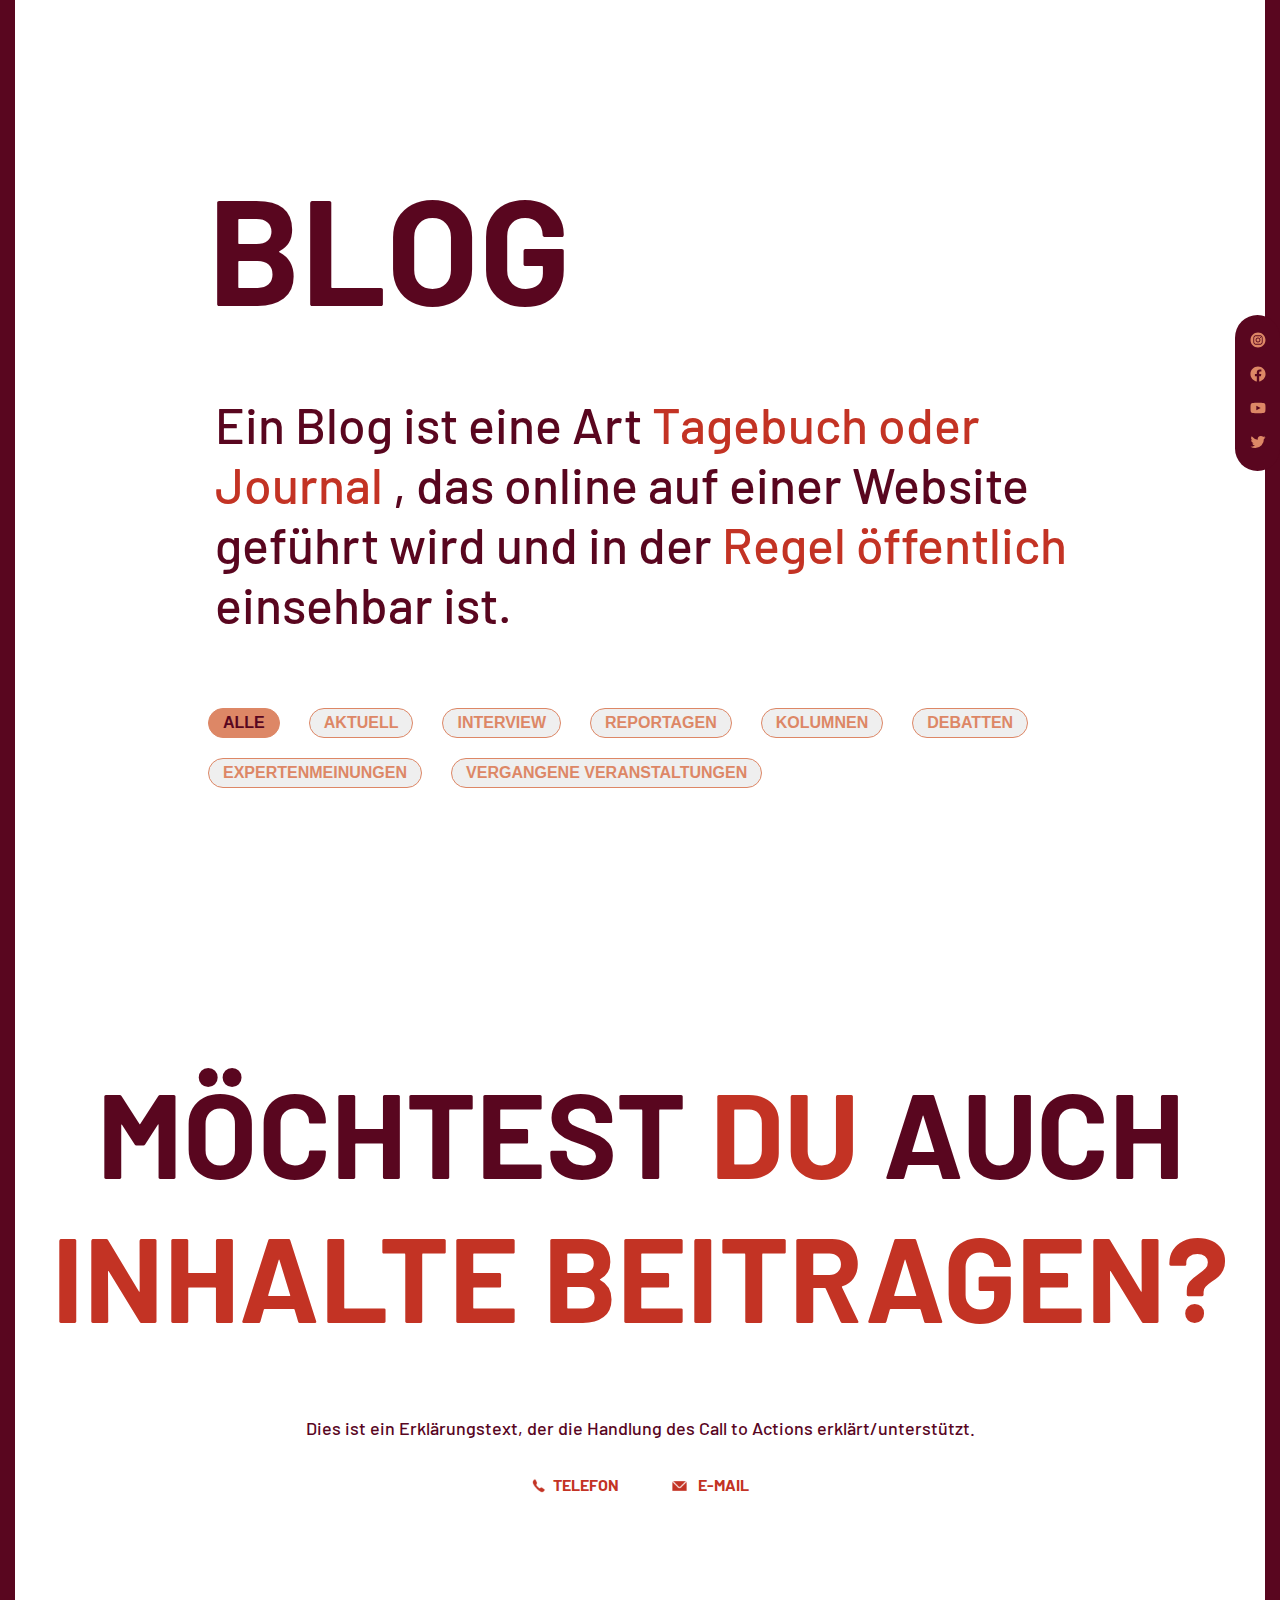
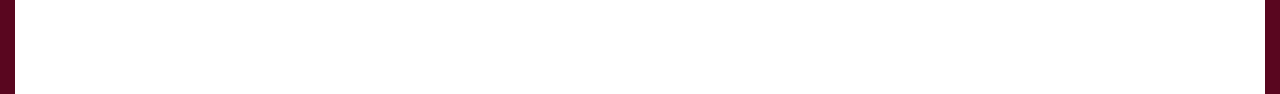
<file: blog-page.html>
<!DOCTYPE html>
<html lang="en">
<head>
    <meta charset="UTF-8">
    <meta http-equiv="X-UA-Compatible" content="IE=edge">
    <meta name="viewport" content="width=device-width, initial-scale=1.0">
    <link rel="stylesheet" href="../css/styles.min.css">
    <title>myCH</title>
</head>
<body>
    <!-- Header -->
    <!-- <header>
        <div class="container">
            <div class="header">
                <a class="header-logo" href="#">
                    <img src="../assets/images/myCH_rot.png" alt="Logo" class="header-logo__img">
                </a>
                <nav>
                    <ul class="nav">
                        <li class="nav-item active">
                            <a class="nav-link active" href="#">BLOG</a>
                        </li>
                        <li class="nav-item">
                            <a class="nav-link" href="#">VERANSTALTUNGEN</a>
                        </li>
                        <li class="nav-item">
                            <a class="nav-link" href="#">ÜBER UNS</a>
                        </li>
                        <li class="nav-item">
                            <button class="nav-btn__account"><img src="./assets/images/kontact.png" alt=""></button>
                        </li>
                        <li class="nav-item">
                            <button class="nav-btn__kontact">KONTAKT</button>
                        </li>
                    </ul>
                </nav>
            </div>
        </div>
    </header> -->

    
    <main>
        <div class="container">
             <!-- Blog banner-txt-->
            <section class="blog">
                <div class="blog-inner">
                    <h2>Blog</h2>
                    <p>Ein Blog ist eine Art 
                        <span>Tagebuch oder Journal</span>
                        , das online auf einer Website geführt wird und in der 
                        <span>Regel öffentlich</span> einsehbar ist.
                    </p>  
                    <div class="filter-blc">
                        <div class="filter-btns">
                            <button class="active-btn">ALLE</button>
                            <button>AKTUELL</button>
                            <button>INTERVIEW</button>
                            <button>REPORTAGEN</button>
                            <button>KOLUMNEN</button>
                            <button>DEBATTEN</button>
                            <button>EXPERTENMEINUNGEN</button>
                            <button>VERGANGENE VERANSTALTUNGEN</button>
                        </div>
                    </div>
                </div>
                <div class="social-media">
                    <div class="social-media__inner">
                        <a class="social-media__link" href="#">
                            <img class="social-media__icon" src="../assets/icons/instagram.svg" alt="instagram">
                        </a>
                        <a class="social-media__link" href="#">
                            <img class="social-media__icon" src="../assets/icons/facebook.svg" alt="facebook">
                        </a>
                        <a class="social-media__link" href="#">
                            <img class="social-media__icon" src="../assets/icons/youtube.svg" alt="youtube">
                        </a>
                        <a class="social-media__link" href="#">
                            <img class="social-media__icon" src="../assets/icons/twitter.svg" alt="twitter">
                        </a>
                    </div>
                </div>
            </section>
    
    
            <!-- Section from main page-->
            <section></section>
    
             <!-- gallery section from main page-->
            <section></section>
    
    
    
            <!-- Call to action-->
            <section class="call-to-action">
                <div class="call-to-action-inner">
                    <h2>MÖCHTEST 
                        <span>DU</span> 
                        AUCH 
                        <span>INHALTE BEITRAGEN?</span>
                    </h2>
                    <p>Dies ist ein Erklärungstext, der die Handlung des Call to Actions erklärt/unterstützt.</p>
                    <div class="contacts">
                        <a class="phone" href="#">TELEFON</a>
                        <a class="mail" href="#">E-MAIL</a>
                    </div>
                </div>   
            </section>
        </div>
    </main>
</body>
</html>
</file>
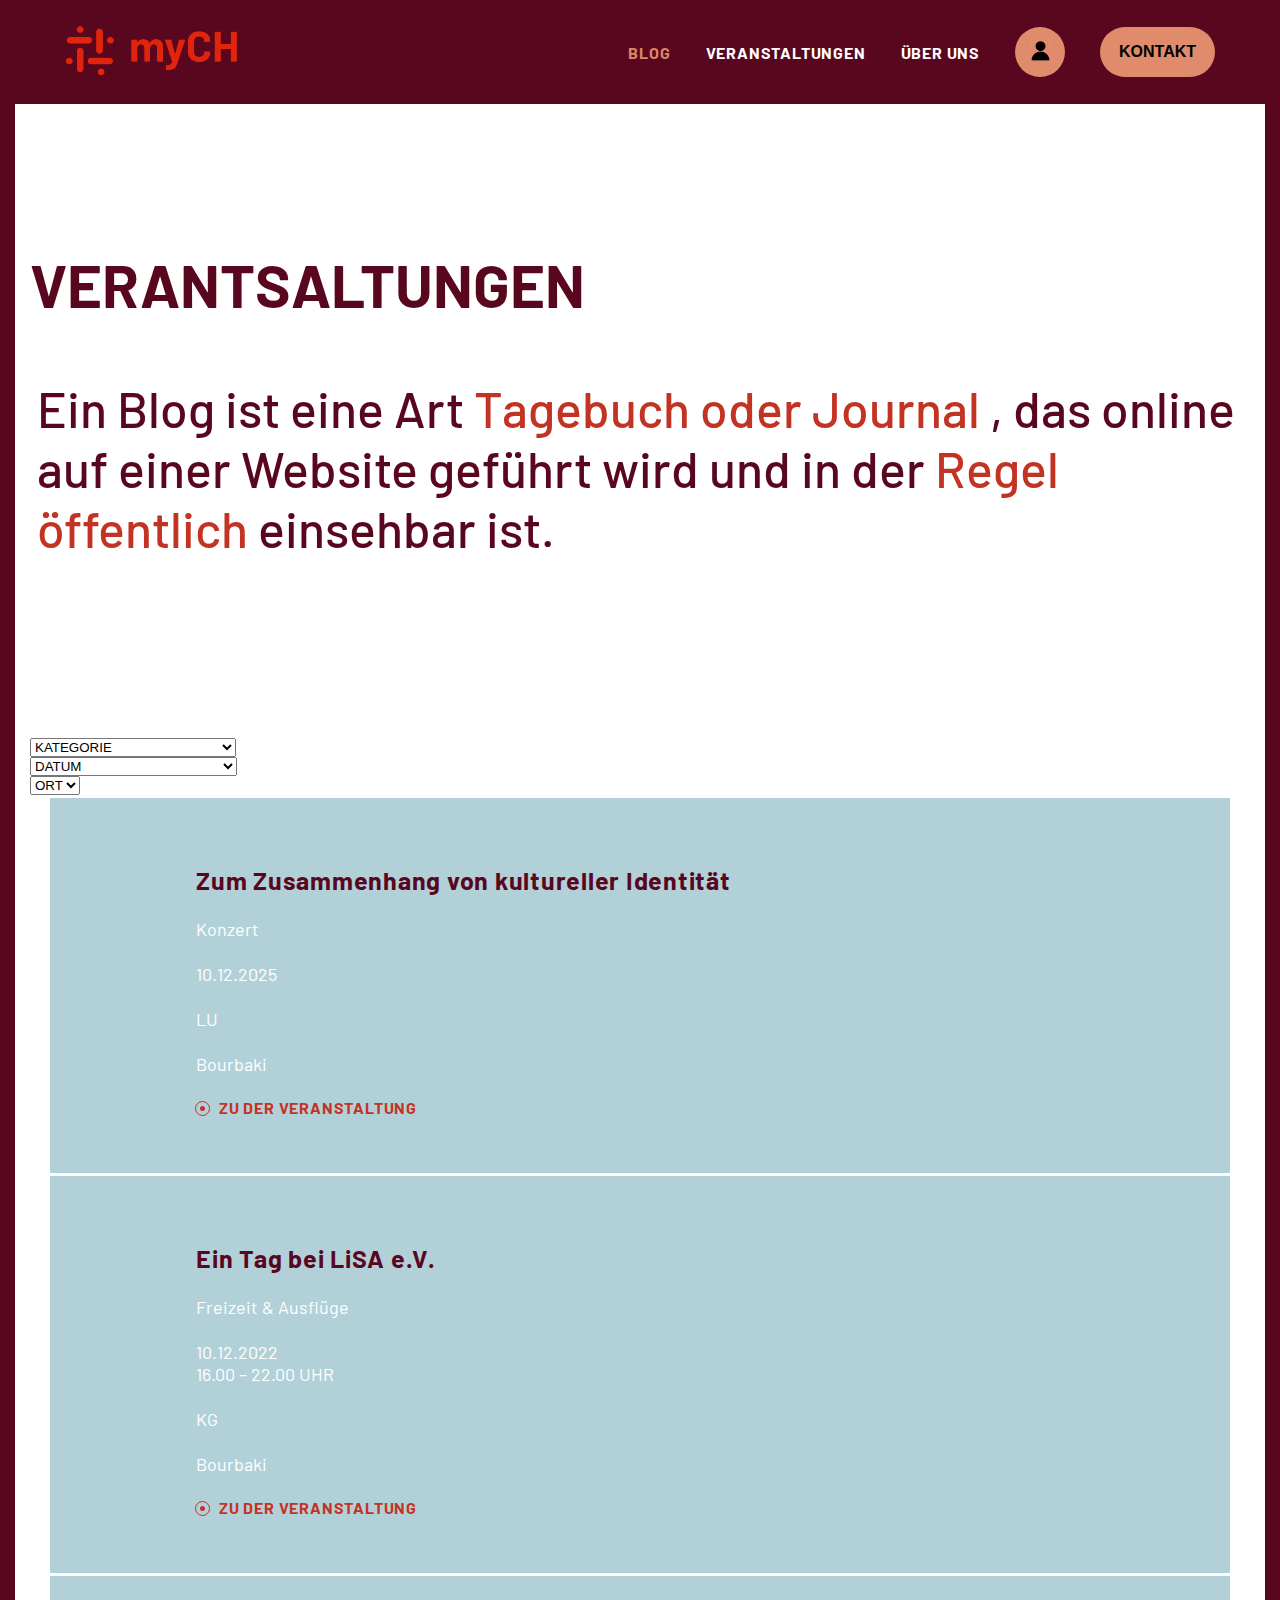
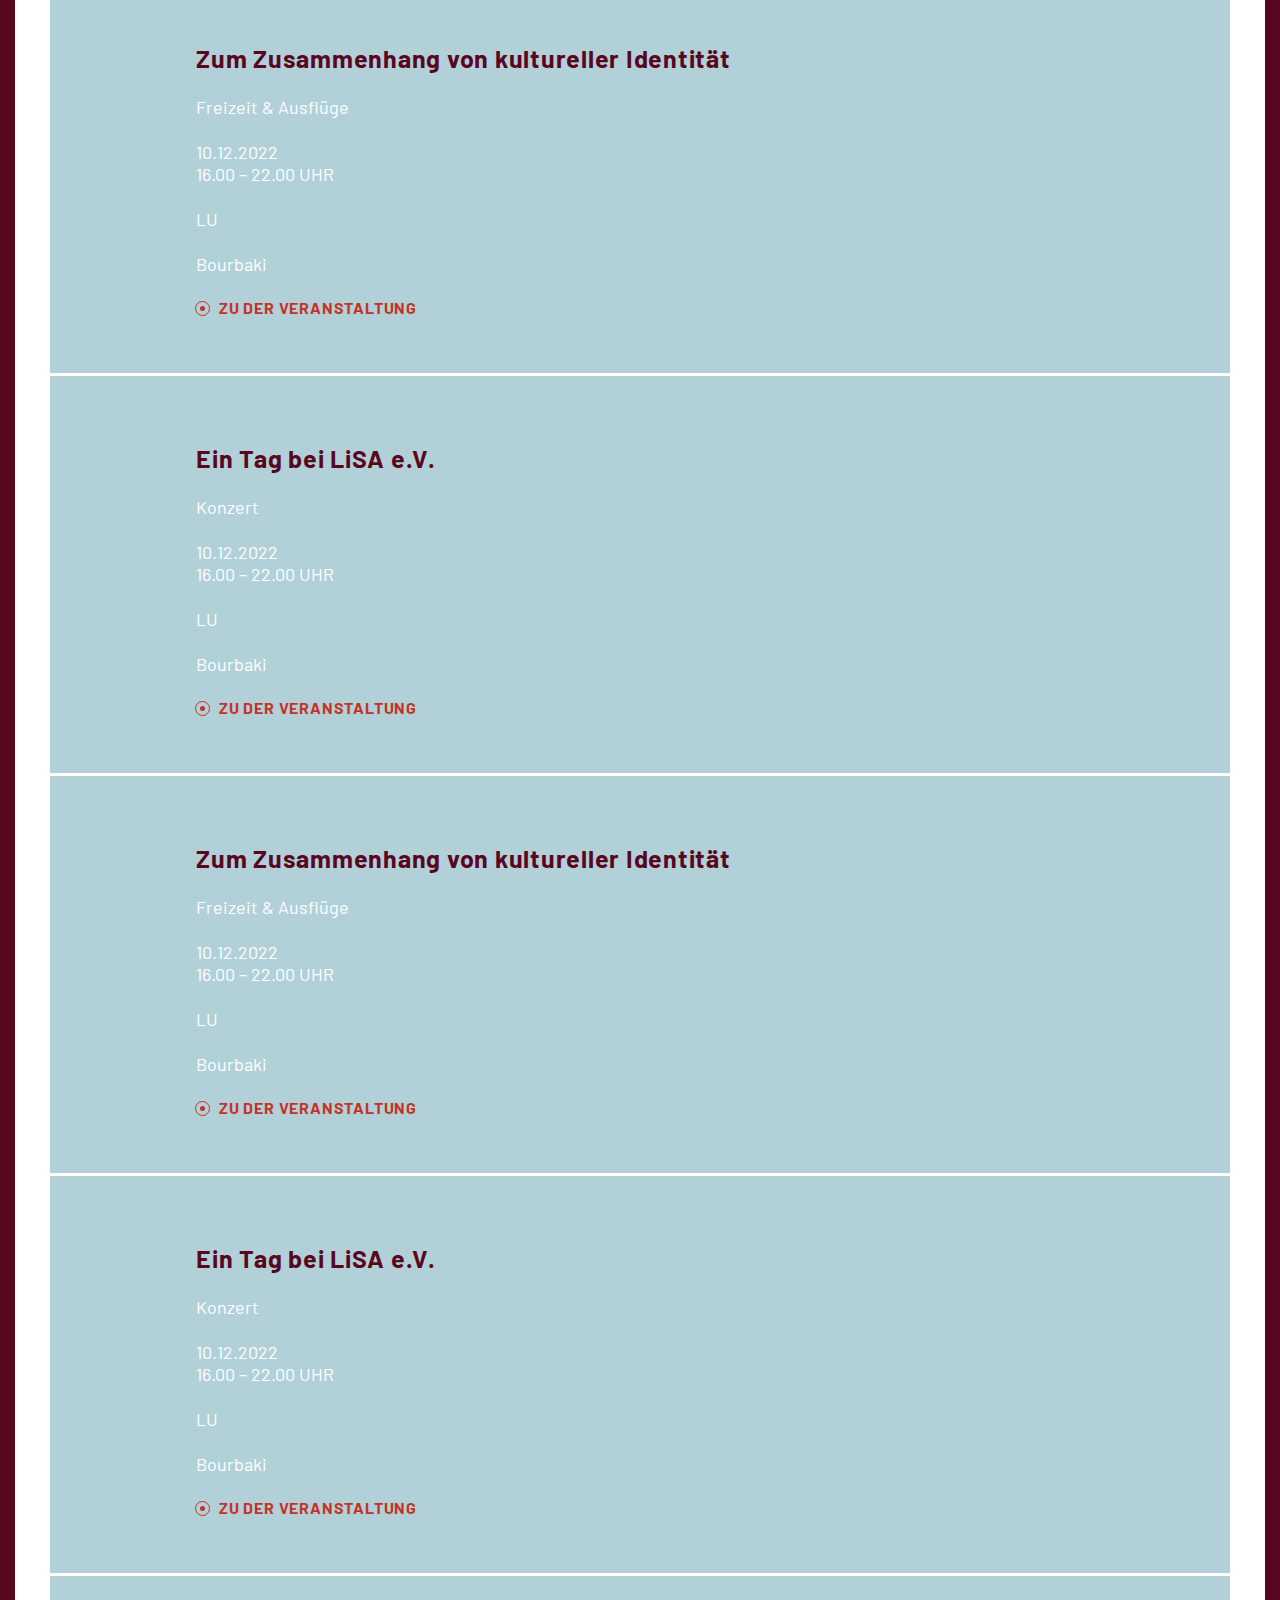
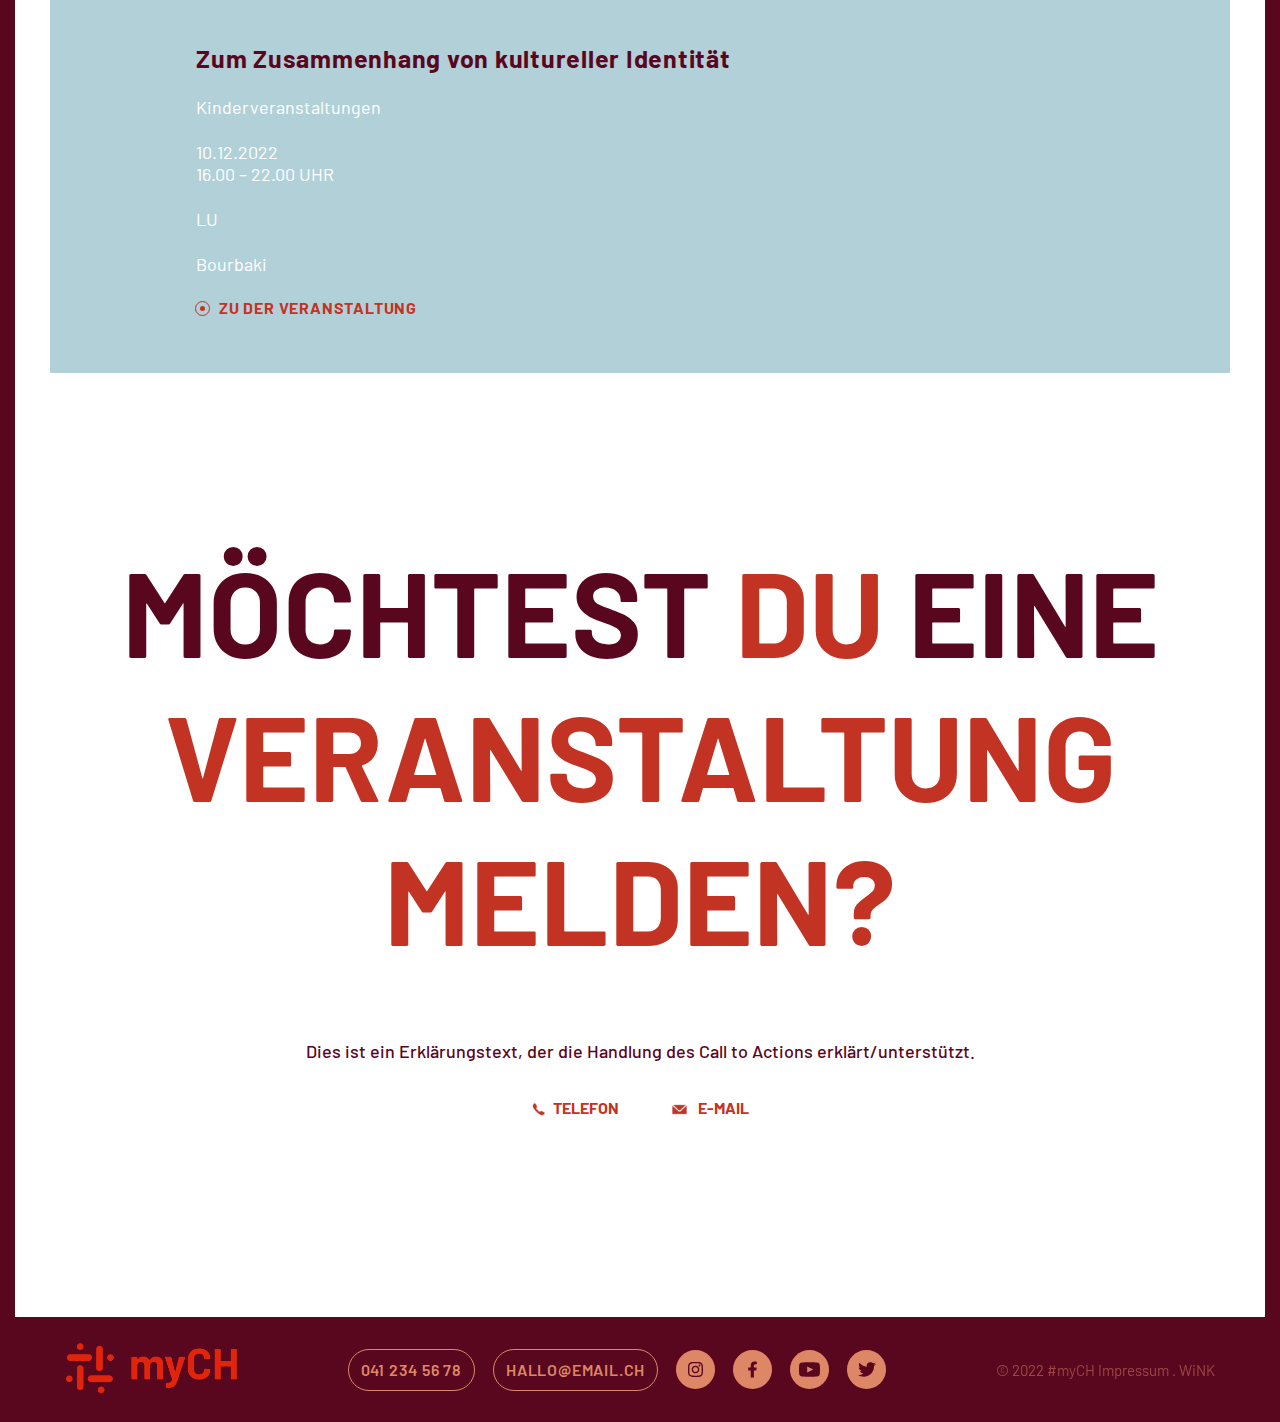
<file: veranstaltungen.html>
<!DOCTYPE html>
<html lang="en">
<head>
    <meta charset="UTF-8">
    <meta http-equiv="X-UA-Compatible" content="IE=edge">
    <meta name="viewport" content="width=device-width, initial-scale=1.0">
    <link rel="icon" href="assets/images/favicon.png">
    <title>myCH - Veranstaltungen</title>
    <link rel="stylesheet" href="./css/styles.min.css">
</head>
<body>
    <header>
        <div class="container">
            <div class="header">
                <a class="header-logo" href="#">
                    <img src="./assets/images/myCH_rot.png" alt="Logo" class="header-logo__img">
                </a>

                <nav class="menu">
                    
                    <input type="checkbox" class="toggle-menu">
                    <div class="hamburger"></div>
                    
                    <ul class="nav nav-menu">
                        <li class="nav-item active">
                            <a class="nav-link active" href="./blog.html">BLOG</a>
                        </li>
                        <li class="nav-item">
                            <a class="nav-link" href="./veranstaltungen.html">VERANSTALTUNGEN</a>
                        </li>
                        <li class="nav-item">
                            <a class="nav-link" href="./about-us.html">ÜBER UNS</a>
                        </li>
                        <li class="nav-item">
                            <button class="nav-btn__account"><img src="./assets/images/kontact.png" alt=""></button>
                        </li>
                        <li class="nav-item">
                            <button class="nav-btn__kontact">KONTAKT</button>
                        </li>
                    </ul>
                </nav>
    
            </div>
        </div>
    </header>

    <main>
        <div class="container">
            <!-- Blog banner-txt-->
            <section class="blog container">
                <div class="blog-inner veranstaltungen-blog-inner">
                    <h2 class="blog-inner_title">VERANTSALTUNGEN</h2>
                    <p>Ein Blog ist eine Art  
                        <span>Tagebuch oder Journal</span>
                        , das online auf einer Website geführt wird und in der 
                        <span>Regel öffentlich</span> einsehbar ist.
                    </p>  
                </div>
            </section>

            <section class="drop-down container mt-4">
                <div class="category-filter">
                    <select id="categoryFilter" class="form-control">
                      <option value="">KATEGORIE</option>
                      <option value="Konzert">KONZERT</option>
                      <option value="Theater">THEATER</option>
                      <option value="Sport">SPORT</option>
                      <option value="Freizeit & Ausflüge">FREIZEIT & AUSFLÜGE</option>
                      <option value="Kinderveranstaltungen">KINDERVERANSTALTUNGEN</option>
                    </select>
                  </div>
                  
                  <!-- Product Group filter -->
                  
                  <div class="product-filter">
                    <select id="productGroupFilter" class="form-control">
                      <option value="">DATUM</option>
                      <option value="10.12.2025">10.12.2022</option>
                      <option value="10.12.2022 16.00 – 22.00 UHR">10.12.2022 16.00 – 22.00 UHR</option>
                      <option value="10.12.2022 16.00 – 22.00 UHR">10.12.2022 16.00 – 22.00 UHR</option>
                      <option value="10.12.2022 16.00 – 22.00 UHR">10.12.2022 16.00 – 22.00 UHR</option>
                      <option value="10.12.2022 16.00 – 22.00 UHR">10.12.2022 16.00 – 22.00 UHR</option>
                    </select>
                  </div>

                  <div class="ort-filter">
                    <select class="form-control" id="ortFilter">
                        <option value="">ORT</option>
                        <option value="LU">LU</option>
                        <option value="KU">KU</option>
                        <option value="RU">RU</option>
                        <option value="KG">KG</option>
                        <option value="KZ">KZ</option>
                    </select>
                  </div>
                <table class="table display responsive nowrap" width="100%" id="filterTable">
                    <thead>
                      <tr>
                        <th scope="col">Product Group</th>
                        <th scope="col">Category</th>
                        <th scope="col">Datum</th>
                        <th scope="col">ORT</th>
                        <th scope="col">Frequency</th>
                        <th scope="col">Product Code</th>
                      </tr>
                    </thead>
                    <tbody>
                      <tr>
                        <td scope="col" class="table__name">Zum Zusammenhang von kultureller Identität</td>
                        <td scope="col">Konzert</td>
                        <td scope="col">10.12.2025</td>
                        <td scope="col">LU</td>
                        <td scope="col">Bourbaki</td>
                        <td scope="col" class="table__veranstaltung"><a href="#">ZU DER VERANSTALTUNG</a></td>
                      </tr>
                      <tr>
                        <td scope="col" class="table__name">Ein Tag bei LiSA e.V.</td>
                        <td scope="col">Freizeit & Ausflüge</td>
                        <td scope="col">10.12.2022 <br>16.00 – 22.00 UHR</td>
                        <td scope="col">KG</td>
                        <td scope="col">Bourbaki</td>
                        <td scope="col" class="table__veranstaltung"><a href="#">ZU DER VERANSTALTUNG</a></td>
                      </tr>
                      <tr>
                        <td scope="col" class="table__name">Zum Zusammenhang von kultureller Identität</td>
                        <td scope="col">Freizeit & Ausflüge</td>
                        <td scope="col">10.12.2022 <br>16.00 – 22.00 UHR</td>
                        <td scope="col">LU</td>
                        <td scope="col">Bourbaki</td>
                        <td scope="col" class="table__veranstaltung"><a href="#">ZU DER VERANSTALTUNG</a></td>
                      </tr>
                      <tr>
                        <td scope="col" class="table__name">Ein Tag bei LiSA e.V.</td>
                        <td scope="col">Konzert</td>
                        <td scope="col">10.12.2022 <br>16.00 – 22.00 UHR</td>
                        <td scope="col">LU</td>
                        <td scope="col">Bourbaki</td>
                        <td scope="col" class="table__veranstaltung"><a href="#">ZU DER VERANSTALTUNG</a></td>
                      </tr>
                      <tr>
                        <td scope="col" class="table__name">Zum Zusammenhang von kultureller Identität</td>
                        <td scope="col">Freizeit & Ausflüge</td>
                        <td scope="col">10.12.2022 <br>16.00 – 22.00 UHR</td>
                        <td scope="col">LU</td>
                        <td scope="col">Bourbaki</td>
                        <td scope="col" class="table__veranstaltung"><a href="#">ZU DER VERANSTALTUNG</a></td>
                      </tr>
                      <tr>
                        <td scope="col" class="table__name">Ein Tag bei LiSA e.V.</td>
                        <td scope="col">Konzert</td>
                        <td scope="col">10.12.2022 <br>16.00 – 22.00 UHR</td>
                        <td scope="col">LU</td>
                        <td scope="col">Bourbaki</td>
                        <td scope="col" class="table__veranstaltung"><a href="#">ZU DER VERANSTALTUNG</a></td>
                      </tr>
                      <tr>
                        <td scope="col" class="table__name">Zum Zusammenhang von kultureller Identität</td>
                        <td scope="col">Kinderveranstaltungen</td>
                        <td scope="col">10.12.2022 <br>16.00 – 22.00 UHR</td>
                        <td scope="col">LU</td>
                        <td scope="col">Bourbaki</td>
                        <td scope="col" class="table__veranstaltung"><a href="#">ZU DER VERANSTALTUNG</a></td>
                      </tr>
                    </tbody>
                  </table>
            </section>

            

            <!-- Call to action-->
            <section class="call-to-action container">
                <div class="call-to-action-inner veranstaltungen-call-to-action-inner">
                    <h2>MÖCHTEST <span>DU</span> EINE <span>VERANSTALTUNG MELDEN<span>?
                    </h2>
                    <p>Dies ist ein Erklärungstext, der die Handlung des Call to Actions erklärt/unterstützt.</p>
                    <div class="contacts">
                        <a class="phone" href="#">TELEFON</a>
                        <a class="mail" href="#">E-MAIL</a>
                    </div>
                </div>   
            </section>
        </div>
   </main>

   <footer>
    <div class="container">
        <div class="footer">
            <div class="footer-icon">
                <a href="#">
                    <img src="./assets/images/myCH_rot.png" alt="Logo" class="footer-icon__logo">
                </a>
            </div>
            <div class="footer-contact">
                <a class="footer-item footer-contact__phone" href="tel:0412345678">041 234 56 78</a>
                <a class="footer-item footer-contact__email"  href="mailto:HALLO@EMAIL.CH">HALLO@EMAIL.CH</a>
                <a class="footer-item footer-contact__instagram" href="#"><img src="./assets/icons/fo-insagram.svg" alt="instagram"></a>
                <a class="footer-item footer-contact__facebook" href="#"><img src="./assets/icons/fo-facebook.svg" alt="facebook"></a>
                <a class="footer-item footer-contact__youtube" href="#"><img src="./assets/icons/fo-youtube.svg" alt="youtube"></a>
                <a class="footer-item footer-contact__twitter" href="#"><img src="./assets/icons/fo-twitter.svg" alt="twitter"></a>
            </div>
            <div class="footer-reserved">
                <p>© 2022 #myCH Impressum . WiNK</p>
            </div>
        </div>
    </div>  
   </footer>

    <script src="https://code.jquery.com/jquery-3.5.1.min.js"></script>
    <script src="https://cdn.datatables.net/1.10.23/js/jquery.dataTables.min.js"></script>
    <script src="js/script.js"></script>
</body>
</html>
</file>
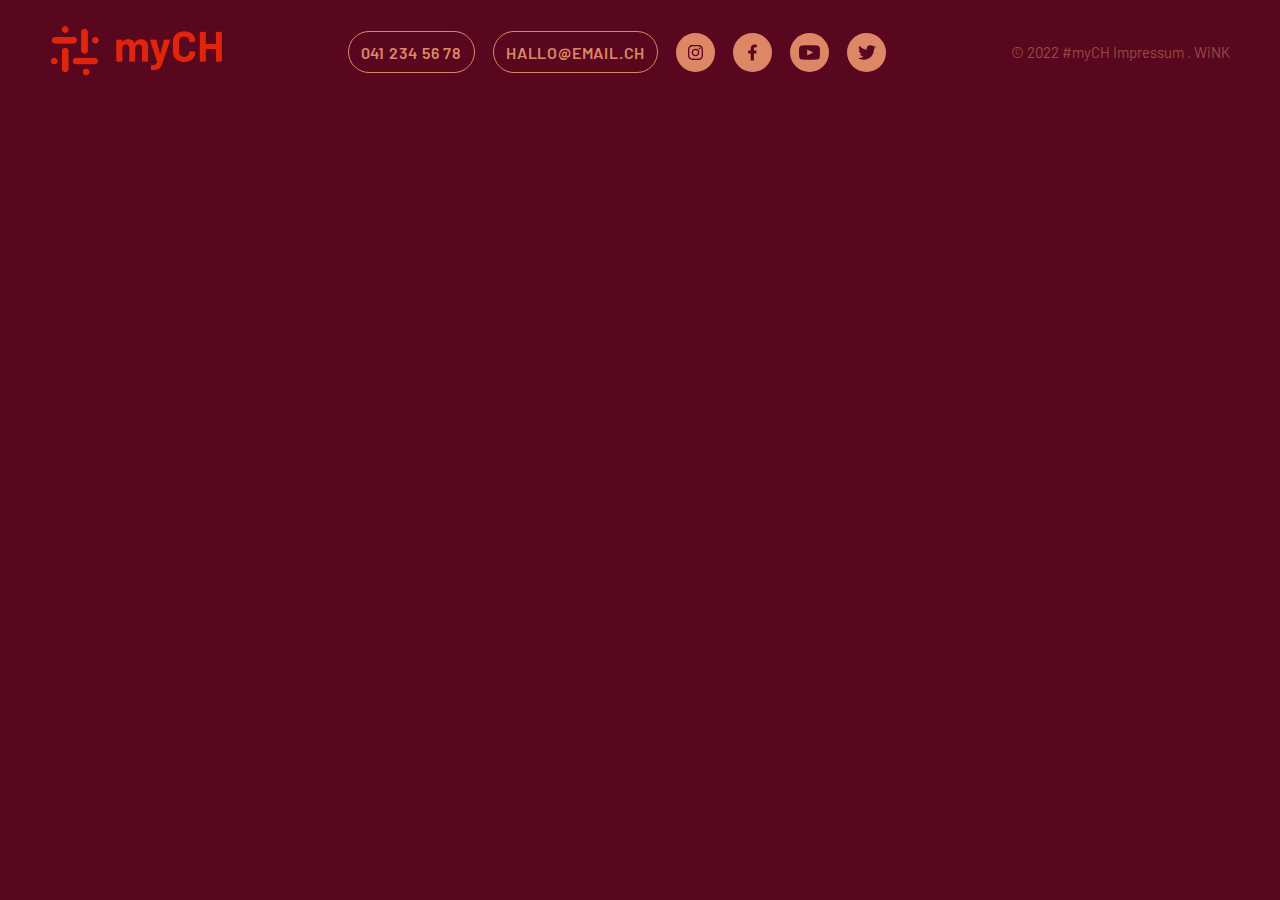
<file: components/footer.html>
<!DOCTYPE html>
<html lang="en">
<head>
    <meta charset="UTF-8">
    <meta http-equiv="X-UA-Compatible" content="IE=edge">
    <meta name="viewport" content="width=device-width, initial-scale=1.0">
    <title>Footer</title>
    <link rel="stylesheet" href="../css/styles.min.css">
</head>
<body>
    <footer>
        <div class="footer">
            <div class="footer-icon">
                <a href="#">
                    <img src="../assets/images/myCH_rot.png" alt="Logo" class="footer-icon__logo">
                </a>
            </div>
            <div class="footer-contact">
                <a class="footer-item footer-contact__phone" href="tel:0412345678">041 234 56 78</a>
                <a class="footer-item footer-contact__email"  href="mailto:HALLO@EMAIL.CH">HALLO@EMAIL.CH</a>
                <a class="footer-item footer-contact__instagram" href="#"><img src="../assets/icons/fo-insagram.svg" alt="instagram"></a>
                <a class="footer-item footer-contact__facebook" href="#"><img src="../assets/icons/fo-facebook.svg" alt="facebook"></a>
                <a class="footer-item footer-contact__youtube" href="#"><img src="../assets/icons/fo-youtube.svg" alt="youtube"></a>
                <a class="footer-item footer-contact__twitter" href="#"><img src="../assets/icons/fo-twitter.svg" alt="twitter"></a>
            </div>
            <div class="footer-reserved">
                <p>© 2022 #myCH Impressum . WiNK</p>
            </div>
        </div>
    </footer>
</body>
</html>
</file>
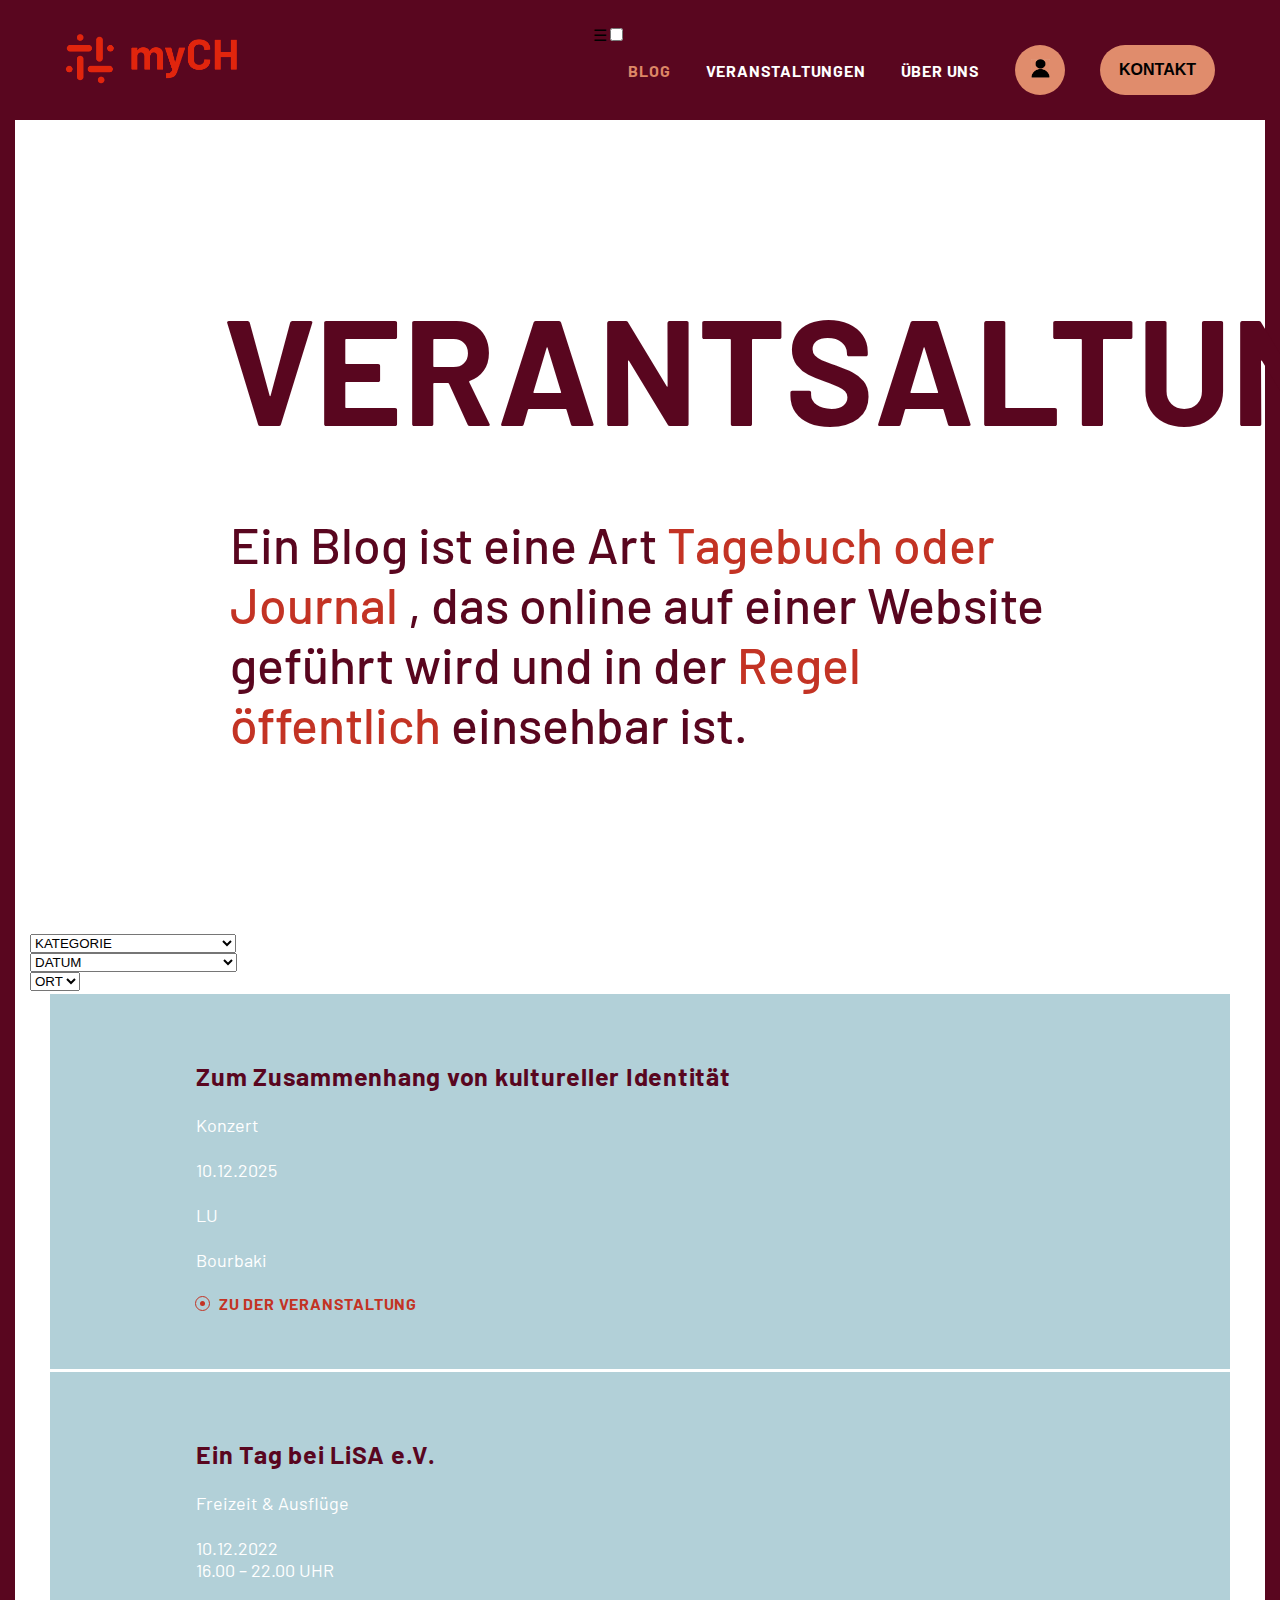
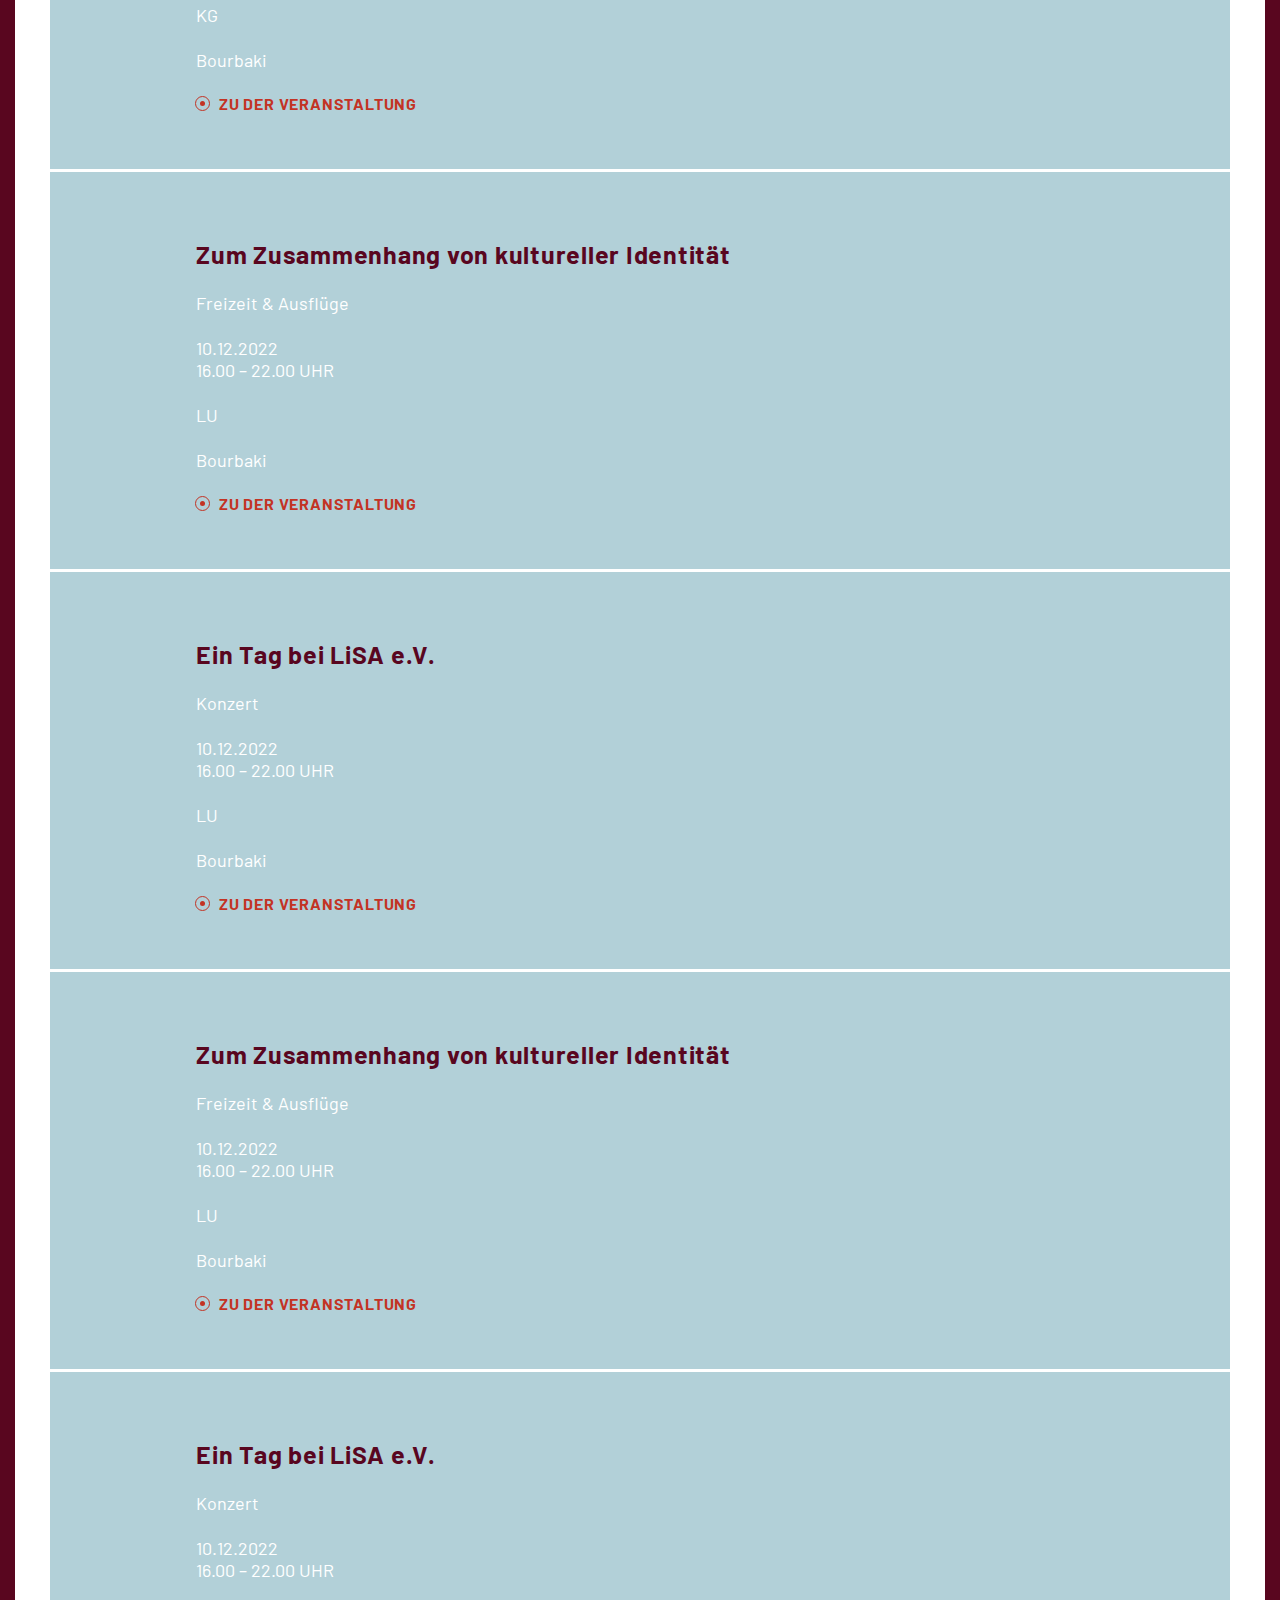
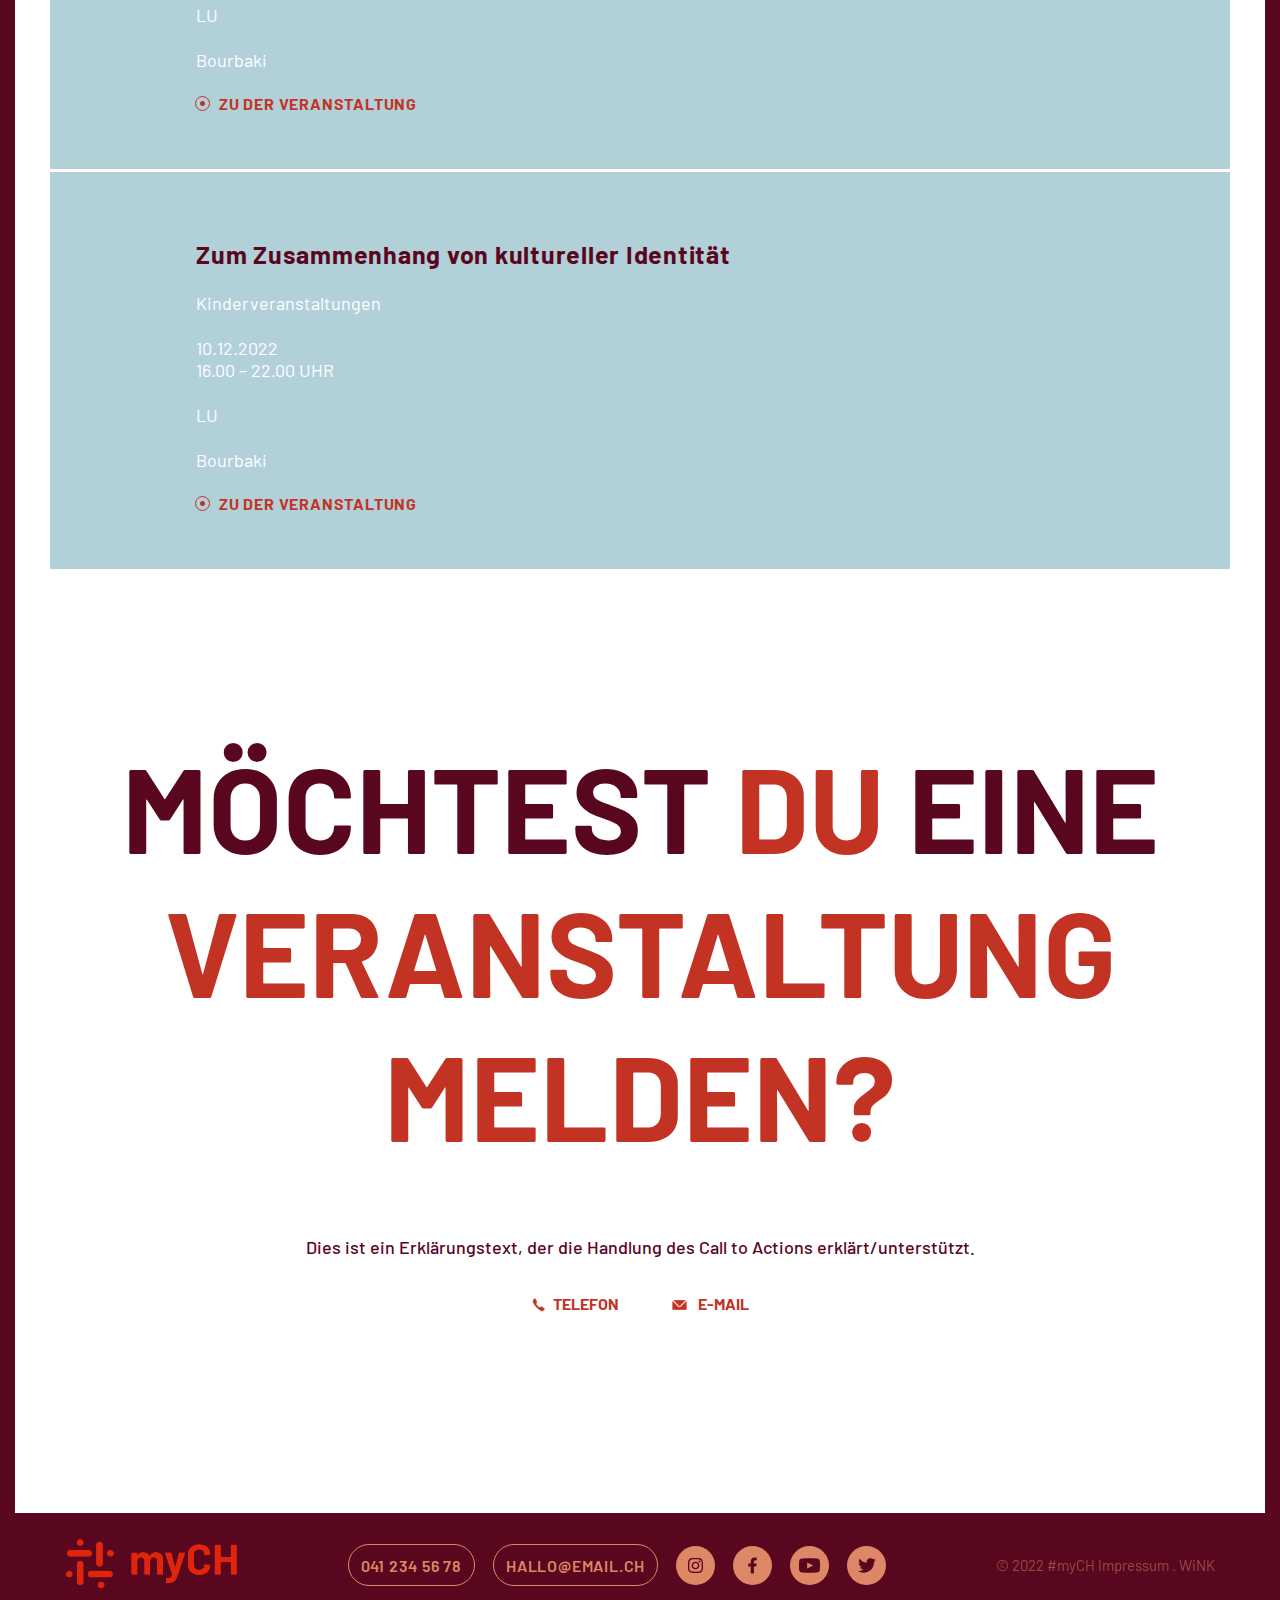
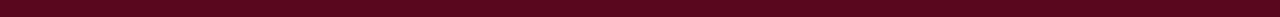
<file: pages/veranstaltungen.html>
<!DOCTYPE html>
<html lang="en">
<head>
    <meta charset="UTF-8">
    <meta http-equiv="X-UA-Compatible" content="IE=edge">
    <meta name="viewport" content="width=device-width, initial-scale=1.0">
    <title>Veranstaltungen</title>
    <link rel="stylesheet" href="../css/styles.min.css">
</head>
<body>
    <header>
        <div class="container">
            <div class="header">
                <a class="header-logo" href="#">
                    <img src="../assets/images/myCH_rot.png" alt="Logo" class="header-logo__img">
                </a>
                <!-- <div class="header__burger">
                    <span></span>
                </div> -->
                
                
                <nav class="menu">

                    <label for="drop" class="toggle"><span>&#9776;</span></label>
                    <input type="checkbox" id="drop" />
                    
                    <ul class="nav">
                        <li class="nav-item active">
                            <a class="nav-link active" href="#">BLOG</a>
                        </li>
                        <li class="nav-item">
                            <a class="nav-link" href="#">VERANSTALTUNGEN</a>
                        </li>
                        <li class="nav-item">
                            <a class="nav-link" href="#">ÜBER UNS</a>
                        </li>
                        <li class="nav-item">
                            <button class="nav-btn__account"><img src="../assets/images/kontact.png" alt=""></button>
                        </li>
                        <li class="nav-item">
                            <button class="nav-btn__kontact">KONTAKT</button>
                        </li>
                    </ul>
                </nav>
    
            </div>
        </div>
    </header>

    <main>
        <div class="container">
            <!-- Blog banner-txt-->
            <section class="blog container">
                <div class="blog-inner">
                    <h2>VERANTSALTUNGEN</h2>
                    <p>Ein Blog ist eine Art  
                        <span>Tagebuch oder Journal</span>
                        , das online auf einer Website geführt wird und in der 
                        <span>Regel öffentlich</span> einsehbar ist.
                    </p>  
                </div>
            </section>

            <section class="drop-down container mt-4">
                <div class="category-filter">
                    <select id="categoryFilter" class="form-control">
                      <option value="">KATEGORIE</option>
                      <option value="Konzert">KONZERT</option>
                      <option value="Theater">THEATER</option>
                      <option value="Sport">SPORT</option>
                      <option value="Freizeit & Ausflüge">FREIZEIT & AUSFLÜGE</option>
                      <option value="Kinderveranstaltungen">KINDERVERANSTALTUNGEN</option>
                    </select>
                  </div>
                  
                  <!-- Product Group filter -->
                  
                  <div class="product-filter">
                    <select id="productGroupFilter" class="form-control">
                      <option value="">DATUM</option>
                      <option value="10.12.2025">10.12.2022</option>
                      <option value="10.12.2022 16.00 – 22.00 UHR">10.12.2022 16.00 – 22.00 UHR</option>
                      <option value="10.12.2022 16.00 – 22.00 UHR">10.12.2022 16.00 – 22.00 UHR</option>
                      <option value="10.12.2022 16.00 – 22.00 UHR">10.12.2022 16.00 – 22.00 UHR</option>
                      <option value="10.12.2022 16.00 – 22.00 UHR">10.12.2022 16.00 – 22.00 UHR</option>
                    </select>
                  </div>

                  <div class="ort-filter">
                    <select class="form-control" id="ortFilter">
                        <option value="">ORT</option>
                        <option value="LU">LU</option>
                        <option value="KU">KU</option>
                        <option value="RU">RU</option>
                        <option value="KG">KG</option>
                        <option value="KZ">KZ</option>
                    </select>
                  </div>
                <table class="table display responsive nowrap" width="100%" id="filterTable">
                    <thead>
                      <tr>
                        <th scope="col">Product Group</th>
                        <th scope="col">Category</th>
                        <th scope="col">Datum</th>
                        <th scope="col">ORT</th>
                        <th scope="col">Frequency</th>
                        <th scope="col">Product Code</th>
                      </tr>
                    </thead>
                    <tbody>
                      <tr>
                        <td scope="col" class="table__name">Zum Zusammenhang von kultureller Identität</td>
                        <td scope="col">Konzert</td>
                        <td scope="col">10.12.2025</td>
                        <td scope="col">LU</td>
                        <td scope="col">Bourbaki</td>
                        <td scope="col" class="table__veranstaltung"><a href="#">ZU DER VERANSTALTUNG</a></td>
                      </tr>
                      <tr>
                        <td scope="col" class="table__name">Ein Tag bei LiSA e.V.</td>
                        <td scope="col">Freizeit & Ausflüge</td>
                        <td scope="col">10.12.2022 <br>16.00 – 22.00 UHR</td>
                        <td scope="col">KG</td>
                        <td scope="col">Bourbaki</td>
                        <td scope="col" class="table__veranstaltung"><a href="#">ZU DER VERANSTALTUNG</a></td>
                      </tr>
                      <tr>
                        <td scope="col" class="table__name">Zum Zusammenhang von kultureller Identität</td>
                        <td scope="col">Freizeit & Ausflüge</td>
                        <td scope="col">10.12.2022 <br>16.00 – 22.00 UHR</td>
                        <td scope="col">LU</td>
                        <td scope="col">Bourbaki</td>
                        <td scope="col" class="table__veranstaltung"><a href="#">ZU DER VERANSTALTUNG</a></td>
                      </tr>
                      <tr>
                        <td scope="col" class="table__name">Ein Tag bei LiSA e.V.</td>
                        <td scope="col">Konzert</td>
                        <td scope="col">10.12.2022 <br>16.00 – 22.00 UHR</td>
                        <td scope="col">LU</td>
                        <td scope="col">Bourbaki</td>
                        <td scope="col" class="table__veranstaltung"><a href="#">ZU DER VERANSTALTUNG</a></td>
                      </tr>
                      <tr>
                        <td scope="col" class="table__name">Zum Zusammenhang von kultureller Identität</td>
                        <td scope="col">Freizeit & Ausflüge</td>
                        <td scope="col">10.12.2022 <br>16.00 – 22.00 UHR</td>
                        <td scope="col">LU</td>
                        <td scope="col">Bourbaki</td>
                        <td scope="col" class="table__veranstaltung"><a href="#">ZU DER VERANSTALTUNG</a></td>
                      </tr>
                      <tr>
                        <td scope="col" class="table__name">Ein Tag bei LiSA e.V.</td>
                        <td scope="col">Konzert</td>
                        <td scope="col">10.12.2022 <br>16.00 – 22.00 UHR</td>
                        <td scope="col">LU</td>
                        <td scope="col">Bourbaki</td>
                        <td scope="col" class="table__veranstaltung"><a href="#">ZU DER VERANSTALTUNG</a></td>
                      </tr>
                      <tr>
                        <td scope="col" class="table__name">Zum Zusammenhang von kultureller Identität</td>
                        <td scope="col">Kinderveranstaltungen</td>
                        <td scope="col">10.12.2022 <br>16.00 – 22.00 UHR</td>
                        <td scope="col">LU</td>
                        <td scope="col">Bourbaki</td>
                        <td scope="col" class="table__veranstaltung"><a href="#">ZU DER VERANSTALTUNG</a></td>
                      </tr>
                    </tbody>
                  </table>
            </section>

            

            <!-- Call to action-->
            <section class="call-to-action container">
                <div class="call-to-action-inner">
                    <h2>MÖCHTEST <span>DU</span> EINE <span>VERANSTALTUNG MELDEN<span>?
                    </h2>
                    <p>Dies ist ein Erklärungstext, der die Handlung des Call to Actions erklärt/unterstützt.</p>
                    <div class="contacts">
                        <a class="phone" href="#">TELEFON</a>
                        <a class="mail" href="#">E-MAIL</a>
                    </div>
                </div>   
            </section>
        </div>
   </main>



   <footer>
    <div class="container">
        <div class="footer">
            <div class="footer-icon">
                <a href="#">
                    <img src="../assets/images/myCH_rot.png" alt="Logo" class="footer-icon__logo">
                </a>
            </div>
            <div class="footer-contact">
                <a class="footer-item footer-contact__phone" href="tel:0412345678">041 234 56 78</a>
                <a class="footer-item footer-contact__email"  href="mailto:HALLO@EMAIL.CH">HALLO@EMAIL.CH</a>
                <a class="footer-item footer-contact__instagram" href="#"><img src="../assets/icons/fo-insagram.svg" alt="instagram"></a>
                <a class="footer-item footer-contact__facebook" href="#"><img src="../assets/icons/fo-facebook.svg" alt="facebook"></a>
                <a class="footer-item footer-contact__youtube" href="#"><img src="../assets/icons/fo-youtube.svg" alt="youtube"></a>
                <a class="footer-item footer-contact__twitter" href="#"><img src="../assets/icons/fo-twitter.svg" alt="twitter"></a>
            </div>
            <div class="footer-reserved">
                <p>© 2022 #myCH Impressum . WiNK</p>
            </div>
        </div>
    </div>  
    </footer>

    <script src="https://code.jquery.com/jquery-3.5.1.min.js"></script>
    <script src="https://cdn.datatables.net/1.10.23/js/jquery.dataTables.min.js"></script>
    <script src="../js/script.js"></script>
</body>
</html>
</file>
<file: css/styles.min.css>
@import"https://fonts.googleapis.com/css2?family=Barlow:wght@500;700&display=swap";.banner__inner{background-image:url("../assets/images/banner.jpg");background-repeat:no-repeat;background-size:cover;padding:607px 0 35px 0}.banner__title--subtitle{text-align:center}.banner__title{font-family:"Barlow",sans-serif;font-style:normal;font-weight:700;font-size:150px;color:#59061f;text-transform:uppercase;letter-spacing:0;color:#fff}.banner__subtitle{font-family:"Barlow",sans-serif;font-weight:500;font-style:normal;font-size:18px;color:#fff;margin:0 0 96px 0}.banner__button{padding:0 36px}.banner__link{color:#fff;background-color:#c33324;text-decoration:none;text-align:center;padding:16px 0;border-radius:25px;width:100%;display:block;font-family:"Barlow",sans-serif;font-weight:700;font-style:normal;font-size:16px}.about__inner{background-color:#fff;padding:155px 345px 201px 339px}.about__title{font-family:"Barlow",sans-serif;font-style:normal;font-weight:700;font-size:150px;color:#59061f;text-transform:uppercase;letter-spacing:0;max-width:1014px;line-height:150px}.about__title .about-has{color:#c33324}.about__photo-text{max-width:1045px;display:-webkit-box;display:-ms-flexbox;display:flex;-webkit-box-pack:justify;-ms-flex-pack:justify;justify-content:space-between;margin-left:auto;margin-top:70px;position:relative}.about__photo{max-width:270px;height:270px}.about .about-img{font-weight:400}.about__prg{font-family:"Barlow",sans-serif;font-style:normal;font-weight:500;font-size:18px;color:#59061f;color:#fff;font-size:14px}.about__img{width:100%;height:100%;-o-object-fit:cover;object-fit:cover}.about__text{font-family:"Barlow",sans-serif;font-style:normal;font-weight:500;font-size:18px;color:#59061f;width:735px;margin:0 0 0 40px}.information__inner{background-image:url("../assets/images/mountine.jpg");background-repeat:no-repeat;background-size:cover;padding:200px 345px 200px 338px;position:relative}.information__aktuell{border:1.5px solid;border-color:#fff;border-radius:26px;color:#fff;padding:5px 13px;font-family:"Barlow",sans-serif;font-weight:700;font-size:16px;font-style:normal;text-transform:uppercase;width:-webkit-max-content;width:-moz-max-content;width:max-content}.information__title{font-family:"Barlow",sans-serif;font-weight:700;font-size:120px;font-style:normal;color:#fff;line-height:120px;padding:15px 100px 74px 0}.information__prg-block{max-width:735px;margin-left:auto}.information__prg{font-family:"Barlow",sans-serif;font-weight:500;font-size:18px;font-style:normal;color:#fff;line-height:25px;padding:0 0 26px 0}.information__lesen{font-family:"Barlow",sans-serif;font-weight:700;font-style:normal;font-size:16px;letter-spacing:.8px;text-transform:uppercase;position:relative}.information__lesen::after{content:"";display:block;width:15px;height:15px;border:1px solid #c33324;border-radius:50%;position:absolute;left:0;top:calc(50% - 7.9px)}.information__lesen::before{width:5px;height:5px;background-color:#c33324;border-radius:50%;content:"";display:block;position:absolute;left:5px;top:calc(50% - 2.9px)}.information__lesen a{text-decoration:none;color:#c33324;margin:0 0 0 25px}.blogs__inner{background-color:#fff;padding:200px 35px 195px 35px}.blogs__all-bloks{display:-webkit-box;display:-ms-flexbox;display:flex;-webkit-box-pack:justify;-ms-flex-pack:justify;justify-content:space-between}.blogs__block{max-width:580px;position:relative}.blogs__block:first-child{padding:0 20px 0 0}.blogs__block+.blogs__block{margin:0 20px 0 0;padding:0 0 0 20px;border-left:#b2d0d8 solid 2px}.blogs__img{max-width:580px;height:580px}.blogs__img img{width:100%;height:100%;-o-object-fit:cover;object-fit:cover}.blogs__interview{border:#dd8766 solid 1px;border-radius:26px;max-width:-webkit-max-content;max-width:-moz-max-content;max-width:max-content;text-transform:uppercase;padding:5px 13px;font-family:"Barlow",sans-serif;font-weight:700;font-size:16px;font-style:normal;color:#dd8766;position:absolute;top:20px;margin-left:20px;letter-spacing:.8px}.blogs__title{font-family:"Barlow",sans-serif;font-weight:700;font-size:25px;font-style:normal;color:#59061f;letter-spacing:.75px;margin-top:33px}.blogs__prg{font-family:"Barlow",sans-serif;font-weight:500;font-size:18px;font-style:normal;color:#59061f;letter-spacing:.75px;margin:10px 0 33px 0}.blogs__lesen{font-family:"Barlow",sans-serif;font-weight:700;font-style:normal;font-size:16px;letter-spacing:.8px;text-transform:uppercase;position:relative;position:absolute;bottom:0}.blogs__lesen::after{content:"";display:block;width:15px;height:15px;border:1px solid #c33324;border-radius:50%;position:absolute;left:0;top:calc(50% - 7.9px)}.blogs__lesen::before{width:5px;height:5px;background-color:#c33324;border-radius:50%;content:"";display:block;position:absolute;left:5px;top:calc(50% - 2.9px)}.blogs__lesen a{text-decoration:none;color:#c33324;margin:0 0 0 25px}.blogs__button{margin:40px 0 0 0}.blogs__link{color:#fff;background-color:#c33324;text-decoration:none;text-align:center;padding:16px 0;border-radius:25px;width:100%;display:block;font-family:"Barlow",sans-serif;font-weight:700;font-style:normal;font-size:16px}.events__inner{background-color:#b2d0d8;padding:200px 345px;position:relative}.events__white-sircle-one{width:180px;height:180px;background-color:#fff;border-radius:50%;position:absolute;top:-110px;left:0;right:0;margin-left:auto;margin-right:auto}.events__white-sircle-two{width:180px;height:180px;background-color:#fff;border-radius:50%;position:absolute;bottom:-110px;left:0;right:0;margin-left:auto;margin-right:auto}.events__last-events{border:#59061f 1px solid;border-radius:26px;width:-webkit-max-content;width:-moz-max-content;width:max-content;font-family:"Barlow",sans-serif;font-weight:700;font-size:16px;font-style:normal;color:#59061f;padding:5px 18px;letter-spacing:.8px}.events__title{font-family:"Barlow",sans-serif;font-weight:700;font-size:120px;font-style:normal;color:#59061f;line-height:120px;padding:8px 0 74px 0}.events__hello{color:#c33324}.events__prg-link{max-width:570px;margin-left:auto}.events__prg{font-family:"Barlow",sans-serif;font-weight:500;font-size:18px;font-style:normal;color:#59061f;max-width:580px;padding:0 0 26px 0}.events__zuder{font-family:"Barlow",sans-serif;font-weight:700;font-style:normal;font-size:16px;letter-spacing:.8px;text-transform:uppercase;position:relative}.events__zuder::after{content:"";display:block;width:15px;height:15px;border:1px solid #c33324;border-radius:50%;position:absolute;left:0;top:calc(50% - 7.9px)}.events__zuder::before{width:5px;height:5px;background-color:#c33324;border-radius:50%;content:"";display:block;position:absolute;left:5px;top:calc(50% - 2.9px)}.events__zuder a{text-decoration:none;color:#c33324;margin:0 0 0 25px}.photos__inner{background-color:#fff;padding:200px 0 0 0}.photos__title{font-family:"Barlow",sans-serif;font-weight:700;font-size:120px;font-style:normal;color:#59061f;line-height:120px;max-width:820px;margin:0 260px 75px auto}.photos__first-block{display:-webkit-box;display:-ms-flexbox;display:flex}.photos__second-block{display:-webkit-box;display:-ms-flexbox;display:flex;position:relative;-webkit-box-pack:end;-ms-flex-pack:end;justify-content:end;padding:0 345px 0 0;margin-top:210px}.photos .swiper{width:100%;height:100%}.photos .swiper-slide{text-align:center;font-size:18px;background:#fff;display:-webkit-box;display:-ms-flexbox;display:flex;-webkit-box-pack:center;-ms-flex-pack:center;justify-content:center;-webkit-box-align:center;-ms-flex-align:center;align-items:center}.photos .swiper-slide img{display:block;width:100%;height:100%;-o-object-fit:cover;object-fit:cover;position:relative}.photos .swiper-button-next{color:#000;left:800px;top:auto;-webkit-transform:translate(0, -55px);-ms-transform:translate(0, -55px);transform:translate(0, -55px);z-index:99}.photos .swiper-button-prev{color:#000;left:700px;top:auto;margin:0;-webkit-transform:translate(0, -55px);-ms-transform:translate(0, -55px);transform:translate(0, -55px);z-index:99}.photos .swiper-button-next::after{content:none}.photos .swiper-button-prev::after{content:none}.photos__third-block{display:-webkit-box;display:-ms-flexbox;display:flex;-webkit-box-pack:justify;-ms-flex-pack:justify;justify-content:space-between;-webkit-box-align:end;-ms-flex-align:end;align-items:flex-end;margin-top:200px}.photos__foutrth-block{display:-webkit-box;display:-ms-flexbox;display:flex;-webkit-box-pack:center;-ms-flex-pack:center;justify-content:center;margin-top:200px}.photos__fifth-block{height:1080px;margin-top:200px}.photos__fifth-block img{width:100%;height:100%;-o-object-fit:cover;object-fit:cover}.photos__sixth-block{margin-top:265px}.photos__mych{color:#c33324}.photos__img-first{max-width:1095px;height:1095px}.photos__img-first img{width:100%;height:100%;-o-object-fit:cover;object-fit:cover}.photos__info{max-width:755px;margin:0 0 0 40px}.photos__title-info{font-family:"Barlow",sans-serif;font-weight:700;font-size:18px;font-style:normal;color:#59061f}.photos__prg{font-family:"Barlow",sans-serif;font-weight:500;font-size:18px;font-style:normal;color:#59061f;line-height:25px;margin:19px 0 34px 0}.photos__mehr{font-family:"Barlow",sans-serif;font-weight:700;font-style:normal;font-size:16px;letter-spacing:.8px;text-transform:uppercase;position:relative}.photos__mehr::after{content:"";display:block;width:15px;height:15px;border:1px solid #c33324;border-radius:50%;position:absolute;left:0;top:calc(50% - 7.9px)}.photos__mehr::before{width:5px;height:5px;background-color:#c33324;border-radius:50%;content:"";display:block;position:absolute;left:5px;top:calc(50% - 2.9px)}.photos__mehr a{text-decoration:none;color:#c33324;margin:0 0 0 25px}.photos__user-feedback{max-width:735px;margin:0 40px 0 0}.photos__user-text{font-family:"Barlow",sans-serif;font-weight:700;font-size:25px;font-style:normal;color:#59061f;line-height:35px;letter-spacing:.5px;text-align:end;max-width:735px}.photos__name{font-family:"Barlow",sans-serif;font-weight:500;font-size:18px;font-style:normal;color:#59061f;line-height:25px;text-align:end;margin:15px 0 160px 0}.photos__buttons{display:-webkit-box;display:-ms-flexbox;display:flex;-webkit-box-pack:end;-ms-flex-pack:end;justify-content:end}.photos__button-left{width:50px;height:50px;background-color:#dd8766;border:0;border-radius:50%;font-weight:700;display:-webkit-box;display:-ms-flexbox;display:flex;-webkit-box-align:center;-ms-flex-align:center;align-items:center;-webkit-box-pack:center;-ms-flex-pack:center;justify-content:center;margin:0 25px 0 0;cursor:pointer}.photos__button-right{width:50px;height:50px;background-color:#dd8766;border:0;border-radius:50%;font-weight:700;display:-webkit-box;display:-ms-flexbox;display:flex;-webkit-box-align:center;-ms-flex-align:center;align-items:center;-webkit-box-pack:center;-ms-flex-pack:center;justify-content:center;cursor:pointer}.photos__img-second{width:425px;height:425px;position:relative}.photos__img-second img{width:100%;height:100%;-o-object-fit:cover;object-fit:cover}.photos__number{font-family:"Barlow",sans-serif;font-weight:700;font-size:16px;font-style:normal;line-height:30px;letter-spacing:.8px;position:absolute;left:45px;bottom:0;color:#fff}.photos__img-text-first{width:1080px;height:609px}.photos__img-text-first img{width:100%;height:100%;-o-object-fit:cover;object-fit:cover}.photos__img-text-second{width:609px;height:1080px}.photos__img-text-second img{width:100%;height:100%;-o-object-fit:cover;object-fit:cover}.photos__img-text-fourth{width:890px;height:500px}.photos__img-text-fourth img{width:100%;height:100%;-o-object-fit:cover;object-fit:cover}.photos__text-first{font-family:"Barlow",sans-serif;font-weight:700;font-size:16px;font-style:normal;color:#59061f;line-height:25px;margin:17px 0 0 0;text-align:end}.photos__text-second{font-family:"Barlow",sans-serif;font-weight:700;font-size:16px;font-style:normal;color:#59061f;line-height:25px;margin:17px 0 0 0;text-align:end}.photos__text-fourth{font-family:"Barlow",sans-serif;font-weight:700;font-size:16px;font-style:normal;color:#59061f;line-height:25px;margin:17px 0 0 0;text-align:end}.photos__text-fifth{font-family:"Barlow",sans-serif;font-weight:700;font-size:16px;font-style:normal;color:#59061f;line-height:25px;margin:17px 35px 0 0;text-align:end}.photos__title-sixth{font-family:"Barlow",sans-serif;font-weight:700;font-size:120px;font-style:normal;color:#59061f;text-align:center}.photos__social{display:-webkit-box;display:-ms-flexbox;display:flex;-webkit-box-pack:center;-ms-flex-pack:center;justify-content:center;margin-top:20px}.photos__social-link{background-color:#dd8766;width:39px;height:39px;padding:12px 0;border-radius:100px;text-align:center}.photos__social-link img{width:auto;height:15px}.photos__social-link+.photos__social-link{margin-left:9px}.photos__block-imgs{display:-webkit-box;display:-ms-flexbox;display:flex;-webkit-box-pack:center;-ms-flex-pack:center;justify-content:center;margin:100px 0 0 0}.photos__block-img{display:-webkit-box;display:-ms-flexbox;display:flex}.photos__block-img+.photos__block-img{margin-top:40px}.photos__img-inner{max-width:425px;height:425px}.photos__img-inner img{width:100%;height:100%;-o-object-fit:cover;object-fit:cover}.photos__img-inner+.photos__img-inner{margin-left:40px}.photos__second-imgs{width:580px;height:890px;margin:0 0 0 40px}.photos__second-imgs img{width:100%;height:100%;-o-object-fit:cover;object-fit:cover}@media screen and (max-width: 1440.98px){.banner__title{font-size:100px}.about__inner{padding:120px 300px 180px 193px}.about__title{font-size:100px;line-height:100px}.information__inner{padding:210px 225px 195px 188px}.information__title{font-size:100px;line-height:100px}.information__aktuell{padding:2px 10px}.blogs__img{max-width:412px;height:412px}.events__inner{padding:200px 225px 200px 188px}.events__title{font-size:100px;line-height:100px}.photos .swiper-button-next{left:735px}.photos .swiper-button-prev{left:655px}.photos__number{left:160px}.photos__second-block{padding:0 115px 0 0}.photos__title{font-size:100px;line-height:100px}.photos__img-first{height:615px}.photos__img-second{height:375px}.photos__name{margin:15px 0 110px 0}.photos__img-text-first{width:907px;height:470px}.photos__img-text-second{width:462px;height:900px;margin:0 0 0 40px}.photos__fifth-block{height:900px}.photos__img-inner{width:375px;height:375px}.photos__second-imgs{height:790px}.photos__title-sixth{font-size:100px;line-height:100px}}@media screen and (max-width: 1755.98px){.photos .swiper-button-next{left:775px}.photos .swiper-button-prev{left:685px}.photos__number{left:160px}}@media screen and (max-width: 1690.98px){.photos .swiper-button-next{left:740px}.photos .swiper-button-prev{left:655px}.photos__number{left:160px}}@media screen and (max-width: 1630.98px){.photos .swiper-button-next{left:710px}.photos .swiper-button-prev{left:625px}.photos__number{left:160px}}@media screen and (max-width: 1570.98px){.photos .swiper-button-next{left:685px}.photos .swiper-button-prev{left:600px}.photos__number{left:160px}}@media screen and (max-width: 1515.98px){.photos .swiper-button-next{left:645px}.photos .swiper-button-prev{left:560px}.photos__number{left:160px}}@media screen and (max-width: 1455.98px){.photos .swiper-button-next{left:600px}.photos .swiper-button-prev{left:520px}.photos__number{left:160px}}@media screen and (max-width: 1385.98px){.photos .swiper-button-next{left:700px}.photos .swiper-button-prev{left:600px}.photos__number{left:160px}}@media screen and (max-width: 1366.98px){.photos .swiper-button-next{left:690px}.photos .swiper-button-prev{left:610px}.photos__number{left:160px}}@media screen and (max-width: 1290.98px){.photos .swiper-button-next{left:645px}.photos .swiper-button-prev{left:550px}.photos__number{left:160px}}@media screen and (max-width: 1220.98px){.photos .swiper-button-next{left:600px}.photos .swiper-button-prev{left:515px}.photos__number{left:160px}}@media screen and (max-width: 1150.98px){.photos .swiper-button-next{left:560px}.photos .swiper-button-prev{left:470px}.photos__number{left:160px}}@media screen and (max-width: 1090.98px){.photos .swiper-button-next{left:520px}.photos .swiper-button-prev{left:430px}.photos__number{left:160px}}@media screen and (max-width: 1030.98px){.photos .swiper-button-next{left:485px}.photos .swiper-button-prev{left:400px}.photos__number{left:160px}}@media screen and (max-width: 1000.98px){.banner__title{font-size:80px}.banner__subtitle{font-size:16px}.banner__link{font-size:14px;padding:14px 0}.about__inner{padding:80px 135px 80px 135px}.about__title{font-size:80px;line-height:80px}.about__text{font-size:16px}.information__inner{padding:100px 31px 75px 135px}.information__title{font-size:80px;line-height:80px}.information__aktuell{padding:2px 10px}.information__prg{font-size:16px}.information__lesen{font-size:14px}.blogs__inner{padding:100px 20px 100px 20px}.blogs__title{font-size:18px}.blogs__prg{font-size:16px}.blogs__block:last-child{margin:0}.blogs__img{max-width:282px;height:282px}.blogs__interview{padding:2px 9px;font-size:12px}.blogs__link{font-size:14px;padding:14px}.events__inner{padding:130px 31px 130px 135px}.events__title{font-size:80px;line-height:80px}.events__last-events{padding:2px 10px}.events__prg{font-size:16px}.events__zuder{font-size:14px}.events__white-sircle-one{width:140px;height:140px;top:-80px}.events__white-sircle-two{width:140px;height:140px;bottom:-80px}.photos__inner{padding:100px 0 0 0}.photos__second-block{padding:0 60px 0 0}.photos__user-text{font-size:18px;line-height:25px}.photos__name{font-size:16px;margin:15px 0 160px 0}.photos__title{font-size:100px;line-height:100px;margin:0 0 75px auto}.photos__number{position:absolute;left:150px;bottom:0}.photos__info{max-width:500px}.photos__img-first{height:430px}.photos__prg{font-size:16px}.photos__mehr{font-size:14px}.photos__img-second{height:318px}.photos__name{margin:15px 0 100px 0}.photos__img-text-first{width:907px;height:341px}.photos__img-text-second{width:462px;height:625px;margin:0 0 0 40px}.photos__img-text-fourth{width:605px;height:350px}.photos__fifth-block{height:700px}.photos__sixth-block{margin-top:185px}.photos__img-inner{width:270px;height:270px}.photos__second-imgs{height:580px}.photos__social-link{width:28px;height:28px;padding:6px 0}.photos__social-link img{height:12px}.photos__title-sixth{font-size:80px;line-height:80px}}@media screen and (max-width: 910.98px){.photos .swiper-button-next{left:440px}.photos .swiper-button-prev{left:360px}.photos__number{left:160px}}@media screen and (max-width: 840.98px){.photos .swiper-button-next{left:400px}.photos .swiper-button-prev{left:310px}.photos__number{left:160px}}@media screen and (max-width: 780.98px){.photos .swiper-button-next{left:360px}.photos .swiper-button-prev{left:280px}.photos__number{left:160px}}@media screen and (max-width: 768.98px){.banner__title{font-size:70px}.about__title{font-size:70px;line-height:65px}.about__inner{padding:45px 30px 45px 47px}.about__photo{height:195px}.about__photo-text{display:block;margin:30px 0 0}.about__text{margin:20px 0 0;width:auto}.about__prg{font-size:12px}.information__inner{padding:68px 36px 66px 49px}.information__title{font-size:70px;line-height:65px}.information__aktuell{padding:2px 10px;font-size:12px}.information__prg{font-size:16px;width:auto}.information__lesen{font-size:14px}.blogs__inner{padding:100px 20px 100px 20px}.blogs__title{font-size:16px}.blogs__prg{font-size:14px}.blogs__lesen{font-size:14px}.blogs__img{max-width:182px;height:182px}.blogs__interview{padding:2px 9px;font-size:12px}.events__inner{padding:68px 36px 66px 49px}.events__title{font-size:70px;line-height:65px}.events__last-events{padding:2px 10px;font-size:12px}.events__prg{font-size:16px;width:auto}.events__white-sircle-one{width:100px;height:100px;top:-60px}.events__white-sircle-two{width:100px;height:100px;bottom:-60px}.photos .swiper-button-next{left:373px}.photos .swiper-button-prev{left:300px}.photos__number{left:120px}.photos__inner{padding:100px 0 0 0}.photos__second-block{padding:0 30px 0 0;margin-top:130px}.photos__user-text{font-size:16px;line-height:20px}.photos__name{font-size:16px;margin:15px 0 30px 0}.photos__button-left{width:30px;height:30px}.photos__button-right{width:30px;height:30px}.photos__title{font-size:70px;line-height:65px;padding:0 30px 0 47px}.photos__info{max-width:300px;margin:0 0 0 20px}.photos__img-first{height:388px}.photos__prg{font-size:16px;line-height:20px;margin:15px 0 18px 0}.photos__mehr{font-size:14px}.photos__img-second{height:222px}.photos__img-text-first{width:852px;height:249px}.photos__img-text-second{width:569px;height:496px;margin:0 0 0 20px}.photos__text-first{font-size:14px;margin:5px 0 0 0}.photos__text-second{font-size:14px;margin:5px 0 0 0}.photos__img-text-fourth{width:495px;height:274px}.photos__text-fourth{font-size:14px;margin:5px 0 0 0}.photos__third-block{margin-top:130px}.photos__foutrth-block{margin-top:130px}.photos__fifth-block{height:420px;margin-top:130px}.photos__text-fifth{font-size:14px;margin:5px 25px 0 0}.photos__sixth-block{margin-top:145px}.photos__img-inner{width:220px;height:220px}.photos__img-inner+.photos__img-inner{margin-left:20px}.photos__block-imgs{margin-top:50px}.photos__block-img+.photos__block-img{margin-top:20px}.photos__second-imgs{height:460px;margin-left:20px}.photos__social-link{width:28px;height:28px;padding:6px 0}.photos__social-link img{height:12px}.photos__title-sixth{font-size:70px;line-height:65px}}@media screen and (max-width: 706.98px){.photos .swiper-button-next{left:335px}.photos .swiper-button-prev{left:255px}.photos__number{left:131px;top:316px}.photos__buttons{margin-top:20px}}@media screen and (max-width: 645.98px){.photos .swiper-button-next{left:300px}.photos .swiper-button-prev{left:220px}.photos__number{left:160px}}@media screen and (max-width: 634.98px){.blogs__inner{padding:100px 20px 100px 20px}.blogs__all-bloks{display:block}.blogs__block+.blogs__block{margin:70px 0 0 0;padding:0;border-left:0}.blogs__title{font-size:16px}.blogs__prg{font-size:14px;padding:10px 0 33px 0;margin:0}.blogs__lesen{font-size:14px;bottom:-30px}.blogs__button{margin:60px 0 0 0}.events__title{font-size:50px;line-height:50px;padding:8px 0 47px 0}.photos__inner{padding:100px 0 0 0}.photos__first-block{display:block}.photos__second-block{padding:0 30px 0 0;margin-top:100px}.photos__user-text{font-size:14px;line-height:20px}.photos__user-feedback{margin:0 20px 0 0}.photos__number{font-size:14px;left:107px;top:248px}.photos__name{font-size:14px;margin:5px 0}.photos__button-left{width:30px;height:30px}.photos__button-right{width:30px;height:30px}.photos__title{font-size:70px;line-height:65px;padding:0 30px 0 47px}.photos__info{max-width:100%;margin:20px 20px 0 20px}.photos__img-first{height:354px}.photos__prg{font-size:16px;line-height:20px;margin:15px 0 18px 0}.photos__mehr{font-size:14px}.photos__img-second{height:184px}.photos__img-text-first{width:753px;height:192px}.photos__img-text-second{width:569px;height:384px;margin:0 0 0 20px}.photos__text-first{font-size:14px;margin:5px 0 0 0}.photos__text-second{font-size:14px;margin:5px 0 0 0}.photos__img-text-fourth{width:439px;height:244px}.photos__text-fourth{font-size:14px;margin:5px 0 0 0}.photos__third-block{margin-top:130px}.photos__foutrth-block{margin-top:130px}.photos__fifth-block{height:360px;margin-top:130px}.photos__text-fifth{font-size:14px;margin:5px 25px 0 0}.photos__sixth-block{margin-top:115px}.photos__img-inner{width:180px;height:180px}.photos__img-inner+.photos__img-inner{margin-left:15px}.photos__block-imgs{margin-top:50px}.photos__block-img+.photos__block-img{margin-top:15px}.photos__second-imgs{height:375px;margin-left:15px}.photos__social-link{width:28px;height:28px;padding:6px 0}.photos__social-link img{height:12px}.photos__title-sixth{font-size:70px;line-height:65px}}@media screen and (max-width: 590.98px){.photos .swiper-button-next{left:280px}.photos .swiper-button-prev{left:220px}.photos__number{left:100px;bottom:40px}.photos__buttons{margin-top:35px}}@media screen and (max-width: 550.98px){.photos .swiper-button-next{left:260px}.photos .swiper-button-prev{left:195px}.photos__second-block{overflow:hidden}}@media screen and (max-width: 540.98px){.photos .swiper-button-next{left:240px}.photos .swiper-button-prev{left:170px}.photos__buttons{margin-top:50px}.photos__number{left:90px;bottom:60px}}@media screen and (max-width: 510.98px){.photos .swiper-button-next{left:220px}.photos .swiper-button-prev{left:150px}.photos__buttons{margin-top:70px}.photos__number{left:90px;bottom:85px}}@media screen and (max-width: 470.98px){.photos__number{left:87px;bottom:108px}}@media screen and (max-width: 455.98px){.photos .swiper-button-next{left:200px}.photos .swiper-button-prev{left:130px}.photos__buttons{margin-top:70px}.photos__number{left:80px;bottom:105px}}@media screen and (max-width: 420.98px){.banner__inner{padding:255px 0 35px 0}.banner__title{font-size:40px}.banner__subtitle{font-size:12px}.banner__button{padding:0 25px}.banner__link{padding:10px 0}.about__title{font-size:40px;line-height:40px}.about__inner{padding:19px 35px 20px 28px}.about__photo{height:195px}.about__prg{font-size:12px}.information__inner{padding:35px}.information__title{font-size:40px;line-height:40px;padding:15px 6px 46px 0}.information__aktuell{padding:2px 10px;font-size:10px}.information__prg{font-size:16px}.information__lesen{font-size:12px}.blogs__link{padding:10px 0}.events__inner{padding:35px}.events__title{font-size:40px;line-height:40px;padding:15px 6px 46px 0}.events__last-events{padding:2px 10px;font-size:10px}.events__white-sircle-one{width:60px;height:60px;top:-40px}.events__white-sircle-two{width:60px;height:60px;bottom:-40px}.photos__inner{padding:35px 0 0 0}.photos__second-block{padding:0 30px 0 0;margin-top:100px}.photos__user-text{font-size:14px;line-height:15px}.photos__user-feedback{margin:0 20px 0 0}.photos__number{font-size:14px;left:70px;top:205px}.photos__name{font-size:14px;margin:5px 0}.photos__button-left{width:30px;height:30px}.photos__button-right{width:30px;height:30px}.photos__title{font-size:40px;line-height:40px;margin-bottom:30px}.photos__title-info{font-size:14px}.photos__img-first{height:210px}.photos__prg{font-size:14px;line-height:15px;margin:15px 0 18px 0}.photos__mehr{font-size:14px}.photos__img-second{height:134px}.photos__img-text-first{width:753px;height:137px}.photos__img-text-second{width:591px;height:300px;margin:0 0 0 15px}.photos__text-first{font-size:14px;margin:5px 0 0 0}.photos__first-imgs{margin-bottom:15px}.photos__text-second{font-size:14px;margin:5px 0 0 0}.photos__img-text-fourth{width:439px;height:244px}.photos__text-fourth{font-size:14px;margin:5px 0 0 0}.photos__third-block{margin-top:130px}.photos__foutrth-block{margin-top:130px}.photos__fifth-block{height:360px;margin-top:130px}.photos__text-fifth{font-size:14px;margin:5px 25px 0 0}.photos__sixth-block{margin-top:115px}.photos__img-inner{width:180px;height:180px}.photos__img-inner+.photos__img-inner{margin-left:15px}.photos__block-img{-webkit-box-pack:center;-ms-flex-pack:center;justify-content:center}.photos__block-imgs{margin-top:50px;display:block}.photos__block-img+.photos__block-img{margin-top:15px}.photos__second-imgs{width:100%;height:375px;margin-left:0}.photos__social-link{width:28px;height:28px;padding:6px 0}.photos__social-link img{height:12px}.photos__title-sixth{font-size:70px;line-height:65px}.photos .swiper-button-next{left:180px}.photos .swiper-button-prev{left:110px}.photos__buttons{margin-top:70px}}@media screen and (max-width: 370.98px){.photos .swiper-button-next{left:150px}.photos .swiper-button-prev{left:90px}.photos__buttons{margin-top:70px}}.banner-photo__block{height:1080px}.banner-photo__block img{width:100%;height:100%;-o-object-fit:cover;object-fit:cover}.events__inner-red-bg{background-color:#dd8766;padding:200px 345px;position:relative}.team__inner{background-color:#fff;padding:165px 0 0 0}.team__title-prg{padding:0 345px 0 345px}.team__title{font-family:"Barlow",sans-serif;font-style:normal;font-weight:700;font-size:150px;color:#59061f;text-transform:uppercase;letter-spacing:0;max-width:1014px;line-height:150px}.team__title-sp{color:#c33324}.team__prg{font-family:"Barlow",sans-serif;font-style:normal;font-weight:500;font-size:50px;color:#59061f;font-size:18px;line-height:25px;max-width:735px;margin-left:auto;margin-top:70px}.team__photos-block{display:-webkit-box;display:-ms-flexbox;display:flex;-webkit-box-pack:justify;-ms-flex-pack:justify;justify-content:space-between;padding:0 35px;margin-top:152px}.team__block{position:relative}.team__block+.team__block{margin-left:40px}.team__photo{max-width:580px;height:580px}.team__photo img{width:100%;height:100%}.team__name{font-family:"Barlow",sans-serif;font-style:normal;font-weight:700;font-size:150px;color:#59061f;text-transform:uppercase;letter-spacing:0;font-size:25px;line-height:25px;letter-spacing:.75px;text-transform:capitalize;margin:10px 0}.team__position{font-family:"Barlow",sans-serif;font-weight:700;font-size:18px;font-style:normal;color:#59061f}.team__white-sircle-one{width:180px;height:180px;background-color:#fff;border-radius:50%;position:absolute;left:0;top:0;-webkit-transform:translate(470px, 200px);-ms-transform:translate(470px, 200px);transform:translate(470px, 200px);z-index:1}.team__white-sircle-two{width:180px;height:180px;background-color:#fff;border-radius:50%;position:absolute;left:0;top:0;-webkit-transform:translate(470px, 200px);-ms-transform:translate(470px, 200px);transform:translate(470px, 200px);z-index:1}.team .swiper{width:100%;height:100%}.team .swiper-slide{text-align:center;font-size:18px;background:#fff;display:-webkit-box;display:-ms-flexbox;display:flex;-webkit-box-pack:center;-ms-flex-pack:center;justify-content:center;-webkit-box-align:center;-ms-flex-align:center;align-items:center}.team .swiper-slide img{display:block;width:100%;height:100%;-o-object-fit:cover;object-fit:cover;position:relative}.team .swiper-button-next{color:#000;left:800px;top:auto;-webkit-transform:translate(0, -55px);-ms-transform:translate(0, -55px);transform:translate(0, -55px);z-index:99}.team .swiper-button-prev{color:#000;left:700px;top:auto;margin:0;-webkit-transform:translate(0, -55px);-ms-transform:translate(0, -55px);transform:translate(0, -55px);z-index:99}.team .swiper-button-next::after{content:none}.team .swiper-button-prev::after{content:none}@media screen and (max-width: 1440.98px){.banner-photo__block{height:900px}.events__inner-red-bg{padding:200px 225px 200px 188px}.team .swiper-button-next{left:735px}.team .swiper-button-prev{left:655px}.team__number{left:160px}.team__title-prg{padding:0 300px 0 193px}.team__title{font-size:100px;line-height:100px}.team__photo{height:446px}.team__white-sircle-one{-webkit-transform:translate(350px, 140px);-ms-transform:translate(350px, 140px);transform:translate(350px, 140px)}.team__white-sircle-two{-webkit-transform:translate(350px, 140px);-ms-transform:translate(350px, 140px);transform:translate(350px, 140px)}}@media screen and (max-width: 1755.98px){.team .swiper-button-next{left:775px}.team .swiper-button-prev{left:685px}.team__number{left:160px}}@media screen and (max-width: 1690.98px){.team .swiper-button-next{left:740px}.team .swiper-button-prev{left:655px}.team__number{left:160px}}@media screen and (max-width: 1630.98px){.team .swiper-button-next{left:710px}.team .swiper-button-prev{left:625px}.team__number{left:160px}}@media screen and (max-width: 1570.98px){.team .swiper-button-next{left:685px}.team .swiper-button-prev{left:600px}.team__number{left:160px}}@media screen and (max-width: 1515.98px){.team .swiper-button-next{left:645px}.team .swiper-button-prev{left:560px}.team__number{left:160px}}@media screen and (max-width: 1455.98px){.team .swiper-button-next{left:600px}.team .swiper-button-prev{left:520px}.team__number{left:160px}}@media screen and (max-width: 1385.98px){.team .swiper-button-next{left:700px}.team .swiper-button-prev{left:600px}.team__number{left:160px}}@media screen and (max-width: 1366.98px){.team__white-sircle-one{-webkit-transform:translate(320px, 130px);-ms-transform:translate(320px, 130px);transform:translate(320px, 130px)}.team__white-sircle-two{-webkit-transform:translate(320px, 130px);-ms-transform:translate(320px, 130px);transform:translate(320px, 130px)}.team .swiper-button-next{left:690px}.team .swiper-button-prev{left:610px}.team__number{left:160px}}@media screen and (max-width: 1290.98px){.team .swiper-button-next{left:645px}.team .swiper-button-prev{left:550px}.team__number{left:160px}}@media screen and (max-width: 1220.98px){.team .swiper-button-next{left:600px}.team .swiper-button-prev{left:515px}.team__number{left:160px}}@media screen and (max-width: 1150.98px){.team .swiper-button-next{left:560px}.team .swiper-button-prev{left:470px}.team__number{left:160px}}@media screen and (max-width: 1090.98px){.team .swiper-button-next{left:520px}.team .swiper-button-prev{left:430px}.team__number{left:160px}}@media screen and (max-width: 1030.98px){.team .swiper-button-next{left:485px}.team .swiper-button-prev{left:400px}.team__number{left:160px}}@media screen and (max-width: 1000.98px){.banner-photo__block{height:700px}.events__inner-red-bg{padding:130px 31px 130px 135px}.team__inner{padding:100px 0 0 0}.team__title-prg{padding:0 135px}.team__title{font-size:80px;line-height:80px}.team__block+.team__block{margin-left:20px}.team__photo{height:286px}.team__name{font-size:18px}.team__position{font-size:16px}.team__white-sircle-one{width:120px;height:120px;-webkit-transform:translate(235px, 90px);-ms-transform:translate(235px, 90px);transform:translate(235px, 90px)}.team__white-sircle-two{width:120px;height:120px;-webkit-transform:translate(235px, 90px);-ms-transform:translate(235px, 90px);transform:translate(235px, 90px)}.team__prg{font-size:16px;max-width:515px}}@media screen and (max-width: 910.98px){.team .swiper-button-next{left:440px}.team .swiper-button-prev{left:360px}.team__number{left:160px}}@media screen and (max-width: 840.98px){.team .swiper-button-next{left:400px}.team .swiper-button-prev{left:310px}.team__number{left:160px}}@media screen and (max-width: 780.98px){.team .swiper-button-next{left:360px}.team .swiper-button-prev{left:280px}.team__number{left:160px}}@media screen and (max-width: 768.98px){.banner-photo__block{height:420px}.events__inner-red-bg{padding:68px 36px 66px 49px}.team .swiper-button-next{left:373px}.team .swiper-button-prev{left:300px}.team__number{left:120px}.team__title-prg{padding:0 36px 0 49px}.team__title{font-size:70px;line-height:65px}.team__prg{font-size:16px;width:auto}.team__photos-block{padding:0 20px;margin:100px 0 0 0}.team__photo{height:200px}.team__name{font-size:16px;margin:5px 0}.team__position{font-size:14px}.team__white-sircle-one{width:80px;height:80px;-webkit-transform:translate(177px, 64px);-ms-transform:translate(177px, 64px);transform:translate(177px, 64px)}.team__white-sircle-two{width:80px;height:80px;-webkit-transform:translate(177px, 64px);-ms-transform:translate(177px, 64px);transform:translate(177px, 64px)}}@media screen and (max-width: 706.98px){.team .swiper-button-next{left:335px}.team .swiper-button-prev{left:255px}.team__number{left:131px;top:316px}.team__buttons{margin-top:20px}}@media screen and (max-width: 645.98px){.team .swiper-button-next{left:300px}.team .swiper-button-prev{left:220px}.team__number{left:160px}}@media screen and (max-width: 634.98px){.banner-photo__block{height:420px}.team__photo{height:334px}.team__block+.team__block{margin:25px 0 0 0}.team__photos-block{display:block;padding:0 80px}.team__white-sircle-one{display:none}.team__white-sircle-two{display:none}}@media screen and (max-width: 590.98px){.team .swiper-button-next{left:280px}.team .swiper-button-prev{left:220px}.team__number{left:100px;bottom:40px}.team__buttons{margin-top:35px}}@media screen and (max-width: 550.98px){.team .swiper-button-next{left:260px}.team .swiper-button-prev{left:195px}.team__second-block{overflow:hidden}}@media screen and (max-width: 540.98px){.team .swiper-button-next{left:240px}.team .swiper-button-prev{left:170px}.team__buttons{margin-top:50px}.team__number{left:90px;bottom:60px}}@media screen and (max-width: 510.98px){.team .swiper-button-next{left:220px}.team .swiper-button-prev{left:150px}.team__buttons{margin-top:70px}.team__number{left:90px;bottom:85px}}@media screen and (max-width: 470.98px){.team__number{left:87px;bottom:108px}}@media screen and (max-width: 455.98px){.team .swiper-button-next{left:200px}.team .swiper-button-prev{left:130px}.team__buttons{margin-top:70px}.team__number{left:80px;bottom:105px}}@media screen and (max-width: 420.98px){.banner-photo__block{height:360px}.events__inner-red-bg{padding:35px}.team__title-prg{padding:0 35px 0 28px}.team__title{font-size:40px;line-height:40px}.team__prg{font-size:16px;max-width:515px}.team__number{font-size:14px;left:70px;top:205px}.team__photo{max-width:280px;height:280px}.team__block+.team__block{margin:25px 0 0 0}.team__photos-block{display:block;padding:0 40px}.team__white-sircle-one{display:none}.team__white-sircle-two{display:none}}@media screen and (max-width: 370.98px){.team .swiper-button-next{left:150px}.team .swiper-button-prev{left:90px}.team__buttons{margin-top:70px}}.header{background-color:#59061f;display:-webkit-box;display:-ms-flexbox;display:flex;-webkit-box-pack:justify;-ms-flex-pack:justify;justify-content:space-between;-webkit-box-align:center;-ms-flex-align:center;align-items:center;padding:25px 50px 25px 50px;margin:0 auto;font-family:"Barlow",sans-serif;position:relative;-webkit-transition:.4s;-o-transition:.4s;transition:.4s;width:100%}.header-logo__img{max-width:173px}@media(max-width: 630px){.header-logo__img{max-width:125px}}.header__burger{display:none}@media(max-width: 630px){.header{padding:15px 0px 15px 0px}}.nav{display:-webkit-box;display:-ms-flexbox;display:flex;-webkit-box-align:center;-ms-flex-align:center;align-items:center;list-style:none}.nav-item{margin-left:35px}.nav-link{text-transform:uppercase;text-decoration:none;letter-spacing:.8px;font-weight:bold;color:#fff;-webkit-transition:.2s ease color;-o-transition:.2s ease color;transition:.2s ease color}.nav-link:hover{color:#dd8766}.nav-link.active{color:#dd8766}.nav-link.active::after{opacity:1}.nav-btn__account,.nav-btn__kontact{cursor:pointer;background:#e08c6c;border-radius:50px;border:none;display:block}.nav-btn__account{width:50px;height:50px}.nav-btn__account img{width:19px}.nav-btn__kontact{font-size:16px;font-weight:bold;width:115px;height:50px}.nav-menu{z-index:1;-webkit-box-orient:horizontal;-webkit-box-direction:normal;-ms-flex-direction:row;flex-direction:row;-webkit-box-align:center;-ms-flex-align:center;align-items:center}.hamburger{position:relative;width:30px;height:3px;background:#fff;border-radius:10px;cursor:pointer;z-index:3;-webkit-transition:.4s;-o-transition:.4s;transition:.4s}.hamburger::before,.hamburger::after{content:"";cursor:pointer;position:absolute;height:3px;right:0;background:#fff;-webkit-transition:.4s;-o-transition:.4s;transition:.4s}.hamburger::before{top:-10px;width:20px}.hamburger::after{top:10px;width:20px}.toggle-menu{position:absolute;width:43px;height:10%;top:0px;z-index:4;cursor:pointer;opacity:0}.hamburger,.toggle-menu{display:none}.menu input:checked~.hamburger,.toggle-menu{position:fixed;right:30px}.menu input:checked~.hamburger{background:rgba(0,0,0,0)}.menu input:checked~.hamburger::before{top:0;-webkit-transform:rotate(-45deg);-ms-transform:rotate(-45deg);transform:rotate(-45deg);width:30px}.menu input:checked~.hamburger::after{top:0;-webkit-transform:rotate(45deg);-ms-transform:rotate(45deg);transform:rotate(45deg);width:30px}.menu input:checked~.nav-menu{right:0;-webkit-box-shadow:-20px 0 40px rgba(0,0,0,.3);box-shadow:-20px 0 40px rgba(0,0,0,.3)}@media screen and (max-width: 992px){.hamburger,.toggle-menu{display:block}.header{padding:10px 20px;z-index:999}.nav-menu{-webkit-box-pack:start;-ms-flex-pack:start;justify-content:start;-webkit-box-orient:vertical;-webkit-box-direction:normal;-ms-flex-direction:column;flex-direction:column;-webkit-box-align:center;-ms-flex-align:center;align-items:center;position:fixed;top:0;right:-300px;background:#59061f;width:300px;height:100%;padding-top:70px;-webkit-transition:.4s;-o-transition:.4s;transition:.4s}.nav-menu li{width:100%;padding:9px}}footer{background-color:#59061f}.footer{-webkit-box-pack:justify;-ms-flex-pack:justify;justify-content:space-between;-webkit-box-align:center;-ms-flex-align:center;align-items:center;display:-webkit-box;display:-ms-flexbox;display:flex;justify-content:space-between;padding:25px 50px 25px 50px;margin:0 auto;font-family:"Barlow",sans-serif}.footer-icon__logo{max-width:173px}@media(max-width: 630px){.footer-icon__logo{max-width:125px}}.footer-item{margin:0 9px}@media(max-width: 742px){.footer-item{margin:4px 4px}}.footer-contact{padding-left:0;margin:0;display:-webkit-box;display:-ms-flexbox;display:flex;-webkit-box-align:center;-ms-flex-align:center;align-items:center}.footer-contact a{-webkit-box-align:center;-ms-flex-align:center;align-items:center;text-align:center;letter-spacing:.8px;font-size:16px;color:#dd8766;text-decoration:none;font-weight:600}.footer-contact__phone,.footer-contact__email{-webkit-box-align:center;-ms-flex-align:center;align-items:center;text-align:center;display:-webkit-inline-box;display:-ms-inline-flexbox;display:inline-flex;border:1px solid #dd8766;border-radius:27px;height:0;padding:20px 12px}@media(max-width: 742px){.footer-contact a{letter-spacing:.6px;font-size:12px}.footer-contact__phone,.footer-contact__email{padding:15px 10px}}@media(max-width: 420px){.footer-contact__phone,.footer-contact__email{padding:15px 36px}}@media(max-width: 385px){.footer-contact__phone,.footer-contact__email{padding:15px 28px}}.footer-contact__instagram,.footer-contact__facebook,.footer-contact__youtube,.footer-contact__twitter{background-color:#dd8766;width:39px;height:39px;border-radius:50px;-webkit-box-align:center;-ms-flex-align:center;align-items:center;display:-webkit-box;display:-ms-flexbox;display:flex;-webkit-box-pack:center;-ms-flex-pack:center;justify-content:center}.footer-contact__instagram img{width:15px;height:15px}.footer-contact__facebook img{width:9px;height:17px}.footer-contact__youtube img{width:21px;height:15px}.footer-contact__twitter img{width:18px;height:15px}@media(max-width: 742px){.footer-contact__instagram,.footer-contact__facebook,.footer-contact__youtube,.footer-contact__twitter{width:34px;height:34px}.footer-contact__instagram img{width:15px;height:15px}.footer-contact__facebook img{width:9px;height:17px}.footer-contact__youtube img{width:21px;height:15px}.footer-contact__twitter img{width:18px;height:15px}}@media(max-width: 448px){.footer-contact{-ms-flex-wrap:wrap;flex-wrap:wrap;-webkit-box-pack:center;-ms-flex-pack:center;justify-content:center}}.footer-reserved p{text-align:center;color:#dd8766;opacity:.5;font-size:15px}@media(max-width: 1125px){.footer{-webkit-box-orient:vertical;-webkit-box-direction:normal;-ms-flex-direction:column;flex-direction:column;padding:25px 0px 25px 0px}.footer div{padding:10px 0px 10px 0}}.social-media{position:fixed;top:35%;right:0;z-index:99}.social-media__inner{background-color:#59061f;padding:23px 0;width:57px;text-align:center;border-radius:50px}.social-media__link{display:block}.social-media__icon{width:44px}@media screen and (max-width: 1440px){.social-media__inner{width:45px;padding:10px 0}.social-media__icon{height:30px}}@media screen and (max-width: 420px){.social-media__inner{width:35px;padding:5px 0}.social-media__icon{height:25px;width:25px}}.video__inner{width:100%;display:-webkit-box;display:-ms-flexbox;display:flex;-webkit-column-gap:40px;-moz-column-gap:40px;column-gap:40px}.video__player{position:relative;width:49%;height:979px}.video__player video{position:absolute;top:0;width:100%;height:100%;-o-object-fit:cover;object-fit:cover;visibility:hidden}.video__player video.active{visibility:visible}.video .close-btn{display:-webkit-box;display:-ms-flexbox;display:flex;-webkit-box-align:center;-ms-flex-align:center;align-items:center;font-family:"Barlow",sans-serif;font-style:normal;font-weight:500;font-size:18px;color:#59061f;padding:5px 10px;border-radius:50px;background-color:#e08c6c;border:rgba(0,0,0,0);position:absolute;top:15px;right:20px;opacity:0}.video .close-btn.active{opacity:1}.video .close-btn span{content:url("../assets/icons/video-close.svg");width:15px;margin:2px 5px 0 0}.video .poster{height:100%;opacity:1}.video img{width:100%;height:100%;-o-object-fit:cover;object-fit:cover}.video__button{position:absolute;top:50%;left:50%;width:0;height:0;border-top:30px solid rgba(0,0,0,0);border-left:60px solid #c33324;border-bottom:30px solid rgba(0,0,0,0)}.video__descr{width:51%}.video__descr h3{max-width:735px;font-family:"Barlow",sans-serif;font-style:normal;font-weight:700;font-size:150px;color:#59061f;text-transform:uppercase;letter-spacing:0;font-size:70px;color:#fff;margin-top:284px}.audio-block{position:relative;margin:264px 0 0 0}.audio-block button{color:#fff;background-color:#c33324;text-align:center;padding:16px 0;border-radius:25px;width:100%;font-family:"Barlow",sans-serif;font-weight:700;font-style:normal;font-size:16px;border:none;cursor:pointer}.audio-block button.unvisible{visibility:hidden}.audio-block button:after{content:url("../../assets/icons/details_audio.svg");position:relative;top:3px;margin-left:17.65px}.audio-block audio{position:absolute;top:0;width:100%;display:none}.audio-block audio.active{display:block}.audio-block audio::-webkit-media-controls-panel{background-color:#c33324}.audio-block audio::-webkit-media-controls-mute-button,.audio-block audio::-webkit-media-controls-play-button{background-color:#fff;border-radius:50%}.audio-block audio::-webkit-media-controls-current-time-display{color:#fff}@media(max-width: 1440px){.video__descr h3{font-size:48px}.audio-block{margin:427px 0 35px 0}}@media(max-width: 1185px){.video__inner{-webkit-column-gap:30px;-moz-column-gap:30px;column-gap:30px}.video__descr h3{font-size:36px}.audio-block{margin:477px 0 35px 0}.audio-block button{font-size:14px;padding:14px 0}}@media(max-width: 900px){.video__inner{width:100%;display:block}.video__player{width:100%}.video__descr{width:100%}.video__descr h3{max-width:500px;margin:50px auto 0 auto}.audio-block{margin:90px 0 55px 0}}@media(max-width: 768px){.video__player{height:650px}}@media(max-width: 425px){.video__descr h3{font-size:28px}.video__button{border-top:20px solid rgba(0,0,0,0);border-left:40px solid #c33324;border-bottom:20px solid rgba(0,0,0,0)}.video__player{height:300px}.video .poster img{width:100%;height:300px;-o-object-fit:cover;object-fit:cover}.video .close-btn{font-size:12px;padding:5px 10px;position:absolute;top:15px;right:20px;opacity:0}.video .close-btn span{width:10px;margin:1px 0px 0 0}.video .audio-block{margin:62px 0 35px 0;padding:12px 0}.video .audio-block audio{height:45px}}.description{background-color:#fff}.description__inner{max-width:1510px;margin:0 auto}.description__text{width:100%}.description__text p{font-family:"Barlow",sans-serif;font-style:normal;font-weight:500;font-size:50px;color:#59061f;padding:183px 0 90px 0}.description__text p span{color:#c33324}@media(max-width: 1440px){.description__inner{padding:0 100px}.description__text p{font-size:35px;padding:100px 0 24px 0}}@media(max-width: 768px){.description__inner{padding:0 50px}.description__text p{font-size:35px;padding:75px 0 24px 0}}@media(max-width: 570px){.description__inner{padding:0 30px}.description__text p{font-size:24px}}@media(max-width: 375px){.description__text p{font-size:18px}}.stories__inner{width:100%;display:-webkit-box;display:-ms-flexbox;display:flex;-webkit-column-gap:40px;-moz-column-gap:40px;column-gap:40px;margin:99px 0 0 0}.stories__img-wrapper{width:39%}.stories__text-wrapper{width:59%}.stories__text-wrapper p{font-family:"Barlow",sans-serif;font-style:normal;font-weight:500;font-size:18px;color:#59061f;max-width:735px}.stories__text-wrapper p:first-child{margin-bottom:295px}.img-box{width:270px;height:270px;margin-left:auto}.img-box img{width:100%;height:100%;-o-object-fit:cover;object-fit:cover}@media(max-width: 1040px){.stories__inner{width:100%;display:block;margin:99px 0 0px 0}.stories__img-wrapper{width:59%;margin:0 0 0 auto}.stories__text-wrapper{width:59%;margin:30px 0 0 auto}.stories__text-wrapper p:first-child{margin-bottom:150px}.img-box img{-o-object-fit:cover;object-fit:cover}}@media(max-width: 768px){.stories__text-wrapper p{font-size:16px}}@media(max-width: 585px){.stories__img-wrapper{width:70%;margin:0 auto 0 auto}.stories__text-wrapper{width:70%;margin:30px auto 0 auto}.stories__text-wrapper p:first-child{margin-bottom:100px}.img-box{width:230px;height:230px;margin:0 auto}.img-box img{width:100%;height:100%;-o-object-fit:cover;object-fit:cover}}@media(max-width: 420px){.stories__img-wrapper{width:85%}.stories__text-wrapper{width:85%}.stories__text-wrapper p{font-size:14px}}@media(max-width: 360px){.stories__img-wrapper{width:100%}.stories__text-wrapper{width:100%}}.article{background-color:#fff}.article__title{padding:149px 0 0 0}.article h2{max-width:1510px;margin:0 auto;font-family:"Barlow",sans-serif;font-style:normal;font-weight:700;font-size:150px;color:#59061f;text-transform:uppercase;letter-spacing:0;font-size:120px}.article h2 span{color:#c33324}.article__block{max-width:1360px;margin:0 auto;padding:0 0 198px 0}.article ul{max-width:735px;font-family:"Barlow",sans-serif;font-style:normal;font-weight:500;font-size:18px;color:#59061f;list-style:none}.article ul li{border:2px solid #b2d0d8;border-width:0 0 2px 0;padding-bottom:22px}.article ul li+li{margin-top:22px}.prev-article p,.next-article p{font-family:"Barlow",sans-serif;font-style:normal;font-weight:700;font-size:150px;color:#59061f;text-transform:uppercase;letter-spacing:0;font-size:16px;color:#c33324;text-align:center}.prev-article{position:absolute;top:3810px;left:-38px;-webkit-transform:rotate(-90deg);-ms-transform:rotate(-90deg);transform:rotate(-90deg)}.next-article{position:absolute;top:3811px;right:-35px;-webkit-transform:rotate(90deg);-ms-transform:rotate(90deg);transform:rotate(90deg)}.center-article{position:relative;width:60%;margin:0 0 0 auto}.center-article p{font-family:"Barlow",sans-serif;font-style:normal;font-weight:500;font-size:18px;color:#59061f;max-width:735px}.center-article__first-block{margin:71px 0 52px 0}.center-article__second-block p:first-child{font-weight:700;font-size:25px}.center-article__second-block p:last-child{margin:30px 0 90px 0}.center-article__third-block h3{font-family:"Barlow",sans-serif;font-style:normal;font-weight:700;font-size:150px;color:#59061f;text-transform:uppercase;letter-spacing:0;font-size:25px;text-transform:capitalize}.center-article__third-block p{margin:15px 0 74px 0}@media(max-width: 1440px){.article__title{margin:0 100px}.article h2{font-size:100px}.article__block{padding:0 100px 198px 100px}}@media(max-width: 1040px){.article h2{font-size:70px}}@media(max-width: 768px){.article__title{margin:0 50px;padding:149px 0 0 0}.article__block{padding:0 50px 198px 50px}.article ul{font-size:16px}.center-article p{font-size:16px}.prev-article{left:-28px;-webkit-transform:rotate(-90deg);-ms-transform:rotate(-90deg);transform:rotate(-90deg)}.next-article{right:-22px}}@media(max-width: 600px){.article__title{margin:0 30px}.article h2{font-size:50px}.article__block{padding:0 30px 100px 30px}}@media(max-width: 585px){.center-article{width:70%;margin:0 auto;padding:0 0px}.prev-article p,.next-article p{font-size:14px}.prev-article{left:-21px;-webkit-transform:rotate(-90deg);-ms-transform:rotate(-90deg);transform:rotate(-90deg)}.next-article{right:-15px}}@media(max-width: 525px){.article__title{padding:100px 0 0 0}.article h2{font-size:40px}}@media(max-width: 420px){.center-article{width:80%}.center-article p{font-size:14px}.article ul{font-size:14px}}@media(max-width: 360px){.center-article{width:100%}}.image-banner{width:100%;height:1082px}.image-banner img{width:100%;height:100%;-o-object-fit:cover;object-fit:cover}@media(max-width: 768px){.image-banner{height:420px}}@media(max-width: 634px){.image-banner{height:360px}}.interview{background-color:#fff}.interview__wrapper{max-width:1360px;margin:0 auto;padding:193px 0 0 0}.interview__question{width:60%;margin:0 0 0 auto}.interview__question h3{font-family:"Barlow",sans-serif;font-style:normal;font-weight:700;font-size:150px;color:#59061f;text-transform:uppercase;letter-spacing:0;font-size:25px;text-transform:capitalize}.interview__question p{font-family:"Barlow",sans-serif;font-style:normal;font-weight:500;font-size:18px;color:#59061f;margin-top:15px}.interview__question p a{text-decoration:none;color:#b2d0d8;margin-right:5px}.interview__question-inner{max-width:735px}.interview__question+.interview__question{margin-top:23px}.interview .expert-opinions{width:60%;margin:189px 0 0 auto}.interview .expert-opinions__inner{max-width:735px}.interview .expert-opinions h3{font-family:"Barlow",sans-serif;font-style:normal;font-weight:700;font-size:150px;color:#59061f;text-transform:uppercase;letter-spacing:0;font-size:25px;text-transform:capitalize}.interview .expert-opinions p{font-family:"Barlow",sans-serif;font-style:normal;font-weight:500;font-size:18px;color:#59061f;margin:12px 0 20px 0}.interview .expert-opinions a span:after{content:"";display:block;width:15px;height:15px;border:1px solid #c33324;border-radius:50%;position:absolute;left:1rem;top:calc(50% - 7.9px)}.interview .expert-opinions a span:before{width:5px;height:5px;background-color:#c33324;border-radius:50%;content:"";display:block;position:absolute;left:20.7px;top:calc(50% - 2.9px)}.interview .site-link{position:relative}.interview .site-link a{margin-left:25px;text-decoration:none;font-family:"Barlow",sans-serif;font-style:normal;font-weight:700;font-size:150px;color:#59061f;text-transform:uppercase;letter-spacing:0;font-size:16px;color:#c33324}.interview .site-link::before{width:5px;height:5px;background-color:#c33324;border-radius:50%;content:"";display:block;position:absolute;left:4.7px;top:calc(50% - 2.9px)}.interview .site-link::after{content:"";display:block;width:15px;height:15px;border:1px solid #c33324;border-radius:50%;position:absolute;left:0rem;top:calc(50% - 7.9px)}@media(max-width: 1440px){.interview__wrapper{padding:193px 100px 0 100px}}@media(max-width: 1040px){.interview__wrapper{padding:150px 100px 0 100px}.interview .expert-opinions{margin:150px 0 0 auto}}@media(max-width: 768px){.interview__wrapper{padding:150px 50px 0 50px}.interview__question p{font-size:16px}.interview .expert-opinions p{font-size:16px}.interview .site-link a{font-size:14px}}@media(max-width: 600px){.interview__wrapper{padding:100px 30px 0 30px}}@media(max-width: 585px){.interview__question{width:70%;margin:0 auto}.interview .expert-opinions{width:70%;margin:100px auto 0 auto}}@media(max-width: 420px){.interview__question,.interview .expert-opinions{width:80%}.interview__question p,.interview .expert-opinions p{font-size:14px}}@media(max-width: 360px){.interview__question,.interview .expert-opinions{width:100%}.interview__question p,.interview .expert-opinions p{font-size:16px}}.comment{background-color:#fff;padding:164px 0 0 0}.comment__wrapper{max-width:1510px;margin:0 auto}.comment h2{font-family:"Barlow",sans-serif;font-style:normal;font-weight:700;font-size:150px;color:#59061f;text-transform:uppercase;letter-spacing:0;font-size:120px;margin-bottom:76px}.comment .comment-form{padding-bottom:50px}.comment .comment-form__inner{padding:23px 25px;background-color:#b2d0d8}.comment .comment-form__buttons{display:-webkit-box;display:-ms-flexbox;display:flex;-webkit-box-pack:end;-ms-flex-pack:end;justify-content:flex-end;gap:50px;position:relative}.comment .btn-box{position:relative}.comment .comment-form textarea,.comment .response-box textarea{width:100%;background-color:rgba(0,0,0,0);border-style:none;resize:none}.comment .comment-form textarea:focus,.comment .response-box textarea:focus{outline:none}.comment .comment-form textarea::-webkit-input-placeholder, .comment .response-box textarea::-webkit-input-placeholder{color:#fff}.comment .comment-form textarea::-moz-placeholder, .comment .response-box textarea::-moz-placeholder{color:#fff}.comment .comment-form textarea:-ms-input-placeholder, .comment .response-box textarea:-ms-input-placeholder{color:#fff}.comment .comment-form textarea::-ms-input-placeholder, .comment .response-box textarea::-ms-input-placeholder{color:#fff}.comment .comment-form textarea::placeholder,.comment .response-box textarea::placeholder{color:#fff}.comment .box-container h5,.comment .response-box h5{font-family:"Barlow",sans-serif;font-style:normal;font-weight:500;font-size:18px;color:#59061f;font-weight:700}.comment .box-container p,.comment .response-box p{font-family:"Barlow",sans-serif;font-style:normal;font-weight:500;font-size:18px;color:#59061f;max-width:1172px;margin:15px 0 40px 0}.comment .comment-form button,.comment .response-box button{font-family:"Barlow",sans-serif;font-style:normal;font-weight:500;font-size:18px;color:#59061f;font-size:16px;font-weight:700;color:#fff;background-color:rgba(0,0,0,0);border-style:none;cursor:pointer}.comment .comment-form button::after,.comment .response-box button::after{content:"";display:block;width:15px;height:15px;border:1px solid #fff;border-radius:50%;position:absolute;left:-1.5rem;top:calc(50% - 7.9px)}.comment .comment-form button::before,.comment .response-box button::before{width:5px;height:5px;background-color:#fff;border-radius:50%;content:"";display:block;position:absolute;left:-19px;top:calc(50% - 2.9px)}.comment .comment-form input,.comment .response-box input{font-family:"Barlow",sans-serif;font-style:normal;font-weight:500;font-size:18px;color:#59061f;font-size:16px;font-weight:700;color:#c33324;background-color:rgba(0,0,0,0);border-style:none;cursor:pointer}.comment .input-box::after{content:"";display:block;width:15px;height:15px;border:1px solid #c33324;border-radius:50%;position:absolute;right:4.2rem;top:calc(50% - 7.9px)}.comment .input-box::before{width:5px;height:5px;background-color:#c33324;border-radius:50%;content:"";display:block;position:absolute;right:71.7px;top:calc(50% - 2.9px)}.comment .box-container{display:none;padding-bottom:50px}.comment .box-container__inner{padding:23px 25px;background-color:#b2d0d8}.comment .box-container__btn{display:-webkit-box;display:-ms-flexbox;display:flex;-webkit-box-align:center;-ms-flex-align:center;align-items:center;gap:17px}.comment .box-container__btn img{width:20px;height:20px}.comment .box-container button{font-family:"Barlow",sans-serif;font-style:normal;font-weight:500;font-size:18px;color:#59061f;font-size:16px;font-weight:700;color:#c33324;background-color:rgba(0,0,0,0);border-style:none}.comment .response-box{display:none}.comment .response-box__inner{padding:23px 25px;background-color:#b2d0d8}.comment .response-box__form{padding:23px 25px;background-color:rgba(255,255,255,.23)}.comment .box-container.active,.comment .response-box.active{display:block}@media(max-width: 1440px){.comment__wrapper{padding:0 100px}.comment h2{font-size:100px}}@media(max-width: 1040px){.comment h2{font-size:70px}}@media(max-width: 768px){.comment__wrapper{padding:0 70px}.comment .box-container p,.comment .response-box p{font-size:16px}.comment .comment-form input,.comment .response-box input{font-size:14px}.comment .comment-form button,.comment .response-box button{font-size:14px}.comment .input-box::after{right:3.7rem}.comment .input-box::before{right:63.7px}.comment .box-container button{font-size:14px}.comment .box-container__btn{gap:10px}}@media(max-width: 600px){.comment__wrapper{padding:0 30px}.comment h2{font-size:50px;margin-bottom:46px}.comment .comment-form__inner,.comment .response-box__form{padding:13px 15px}.comment .comment-form input,.comment .response-box input{font-size:12px}.comment .comment-form button,.comment .response-box button{font-size:12px}.comment .input-box::after{width:12px;height:12px;right:3rem;top:calc(50% - 5.4px)}.comment .input-box::before{width:4px;height:4px;right:52px;top:calc(50% - 1.1px)}.comment .btn-box button::after{width:12px;height:12px;left:-1rem;top:calc(50% - 5.4px)}.comment .btn-box button::before{width:4px;height:4px;left:-12px;top:calc(50% - 1.1px)}}@media(max-width: 425px){.comment h2{font-size:36px}.comment .box-container p,.comment .response-box p{font-size:14px}}.detail-blogs{padding-top:0}.detail-blogs h3{font-family:"Barlow",sans-serif;font-style:normal;font-weight:700;font-size:150px;color:#59061f;text-transform:uppercase;letter-spacing:0;font-size:25px;margin-bottom:47px}.blogs__all-bloks+.blogs__all-bloks{margin-top:101px}.blog{background-color:#fff}.blog-inner{padding:156px 193px 106px 193px}.blog-inner h2{font-family:"Barlow",sans-serif;font-style:normal;font-weight:700;font-size:150px;color:#59061f;text-transform:uppercase;letter-spacing:0}.blog-inner p{font-family:"Barlow",sans-serif;font-style:normal;font-weight:500;font-size:50px;color:#59061f;max-width:1510px;padding:0 0 0 7px;margin:58px 0 74px 0}.blog-inner p span{color:#c33324}@media(max-width: 900px){.blog-inner{padding:156px 150px 106px 150px}}@media(max-width: 768px){.blog-inner{padding:156px 125px 106px 125px}.blog-inner h2{font-size:90px}.blog-inner p{font-size:35px}}@media(max-width: 675px){.blog-inner{padding:156px 80px 106px 80px}}@media(max-width: 478px){.blog-inner{padding:156px 60px 106px 60px}.blog-inner h2{font-size:60px}.blog-inner p{font-size:24px}}@media(max-width: 390px){.blog-inner{padding:156px 30px 106px 30px}}.filter-btns button{font-size:16px;font-weight:700;color:#dd8766;padding:5px 14px;border:1px solid #dd8766;border-radius:26px;margin-right:25px}.filter-btns .active-btn{color:#59061f;background-color:#dd8766}@media(max-width: 1844px){.filter-btns button:nth-child(8){margin-top:20px}}@media(max-width: 1140px){.filter-btns button:nth-child(7){margin-top:20px}}@media(max-width: 964px){.filter-btns button:nth-child(6){margin-top:20px}}@media(max-width: 793px){.filter-btns button:nth-child(5){margin-top:20px}}@media(max-width: 768px){.filter-btns button{font-size:12px;padding:3px 10px;margin-right:15px}}@media(max-width: 493px){.filter-btns button{font-size:10px;padding:3px 10px;margin-right:15px}}@media(max-width: 397px){.filter-btns button:nth-child(4){margin-top:15px}}.blog-gallery{display:grid;grid-template-columns:1fr 1fr 1fr;row-gap:100px}.blog-gallery__card.hidden{display:none}@media(max-width: 768px){.blog-gallery{row-gap:50px}}@media(max-width: 634.98px){.blog-gallery{grid-template-columns:1fr;row-gap:30px}}.call-to-action{background-color:#fff}.call-to-action-inner{max-width:1537px;margin:0 auto;padding:165px 0 200px 0}.call-to-action-inner h2{font-family:"Barlow",sans-serif;font-style:normal;font-weight:700;font-size:150px;color:#59061f;text-transform:uppercase;letter-spacing:0;font-size:120px;text-align:center}.call-to-action-inner h2 span{color:#c33324}.call-to-action-inner p{font-family:"Barlow",sans-serif;font-style:normal;font-weight:500;font-size:18px;color:#59061f;text-align:center;margin:70px 0 36px 0}.contacts{max-width:218.5px;margin:0 auto;display:-webkit-box;display:-ms-flexbox;display:flex;-webkit-box-pack:justify;-ms-flex-pack:justify;justify-content:space-between}.phone,.mail{font-family:"Barlow",sans-serif;font-size:16px;font-weight:700;text-decoration:none;color:#c33324;text-transform:uppercase}.phone:before{content:url("../assets/icons/phone_call-to-action.svg");position:relative;top:3px;margin-right:6.63px}.mail:before{content:url("../assets/icons/mail_call-toaction.svg");position:relative;top:3px;margin-right:10.87px}@media(max-width: 768px){.call-to-action-inner h2{font-size:80px}.call-to-action-inner p{font-size:14px}.contacts{max-width:170px;margin:0 auto;display:-webkit-box;display:-ms-flexbox;display:flex;-webkit-box-pack:justify;-ms-flex-pack:justify;justify-content:space-between}.phone,.mail{font-size:12px}}@media(max-width: 547px){.call-to-action-inner{padding:100px 0}.call-to-action-inner h2{font-size:60px}}@media(max-width: 478px){.call-to-action-inner h2{font-size:40px}.call-to-action-inner p{font-size:12px}}.blog-blogs{padding-top:100px;padding-bottom:0}.blog-inner_title{font-size:150px}@media(max-width: 1750px){.blog-inner_title{font-size:80px !important}}@media(max-width: 1530px){.blog-inner_title{font-size:60px !important}}@media(max-width: 680px){.blog-inner_title{font-size:30px !important}}@media(max-width: 1700px){.veranstaltungen-blog-inner{padding:144px 0px 106px 0px !important}}@media(max-width: 750px){.veranstaltungen-blog-inner{padding:25px 0px 25px 0px !important}}@media(max-width: 1036px){.veranstaltungen-call-to-action-inner h2{font-size:80px !important}}@media(max-width: 757px){.veranstaltungen-call-to-action-inner h2{font-size:56px !important}}@media(max-width: 568px){.veranstaltungen-call-to-action-inner h2{font-size:30px !important}}.drop-down{background-color:#fff}table .dataTable{width:100%;margin:0 auto;clear:both;border-collapse:separate;-webkit-box-sizing:content-box;box-sizing:content-box;border-spacing:0}.table{width:100%;color:#fff;border-collapse:separate;border-spacing:0;padding:0 20px 0 20px;font-size:18px;font-family:"Barlow",sans-serif;font-weight:medium}.table thead{display:none}.table tbody tr{background-color:#b2d0d8}.table tbody td{padding:44px 50px;-webkit-box-sizing:content-box;box-sizing:content-box;border-top:3px solid #fff}@media(max-width: 1370px){.table tbody tr{border-top:3px solid #fff;padding:50px 89px;display:inline-block}.table tbody td{display:inline-block;padding:17px 0px 6px 57px;width:79%;border-top:none}}@media(max-width: 1241px){.table tbody tr{padding:50px 32px}}@media(max-width: 630px){.table tbody tr{padding:17px 24px}.table tbody td{padding:17px 0px 6px 0px;width:93%}}.table__name{letter-spacing:.75px;color:#59061f;font-size:25px;font-weight:bold;width:460px}@media(max-width: 1852px){.table__name{width:420px}}.table__veranstaltung{font-size:16px;letter-spacing:.8px;font-weight:bold;text-transform:uppercase;position:relative}.table__veranstaltung::after{content:"";display:block;width:15px;height:15px;border:1px solid #c33324;border-radius:50%;position:absolute;left:1rem;top:calc(50% - 7.9px)}.table__veranstaltung::before{width:5px;height:5px;background-color:#c33324;border-radius:50%;content:"";display:block;position:absolute;left:20.7px;top:calc(50% - 2.9px)}@media(max-width: 1370px){.table__veranstaltung::after{left:33px;top:calc(50% - 1.9px)}.table__veranstaltung::before{left:37.7px;top:calc(50% + 3.1px)}}@media(max-width: 630px){.table__veranstaltung::after{left:-21px;top:calc(50% - 1.9px)}.table__veranstaltung::before{left:-15.8px;top:calc(50% + 3.1px)}}.table__veranstaltung a{text-decoration:none;color:#c33324}@media(max-width: 1370px){.table__veranstaltung{left:23px}}@media(max-width: 630px){.table{padding:0 0px 0 0px}}.dataTables_filter{margin-left:38.1rem;margin-bottom:41px}.dataTables_filter label{display:none}.dataTables_filter select{cursor:pointer;font-family:"Barlow",sans-serif;font-size:16px;font-weight:bold;letter-spacing:.8px;color:#dd8766;text-transform:uppercase;border:2px solid #dd8766;position:relative}.dataTables_filter .form-control{width:268px;margin:0 19px;border-radius:26px;padding:5px 0px 6px 14px}@media(max-width: 833px){.dataTables_filter .form-control{margin:0 5px;margin-bottom:10px}}.dataTables_filter #ortFilter{width:115px}@media(max-width: 1565px){.dataTables_filter{margin-left:0rem;text-align:center}}*,*::after,*::before{margin:0;padding:0;-webkit-box-sizing:border-box;box-sizing:border-box}body{overflow-x:hidden;background-color:#59061f}.container{max-width:1890px;margin:0 auto;padding:0 15px}@media(max-width: 768px){.container{padding:0 30px}}@media(max-width: 478px){.container{padding:0 15px}}
</file>
